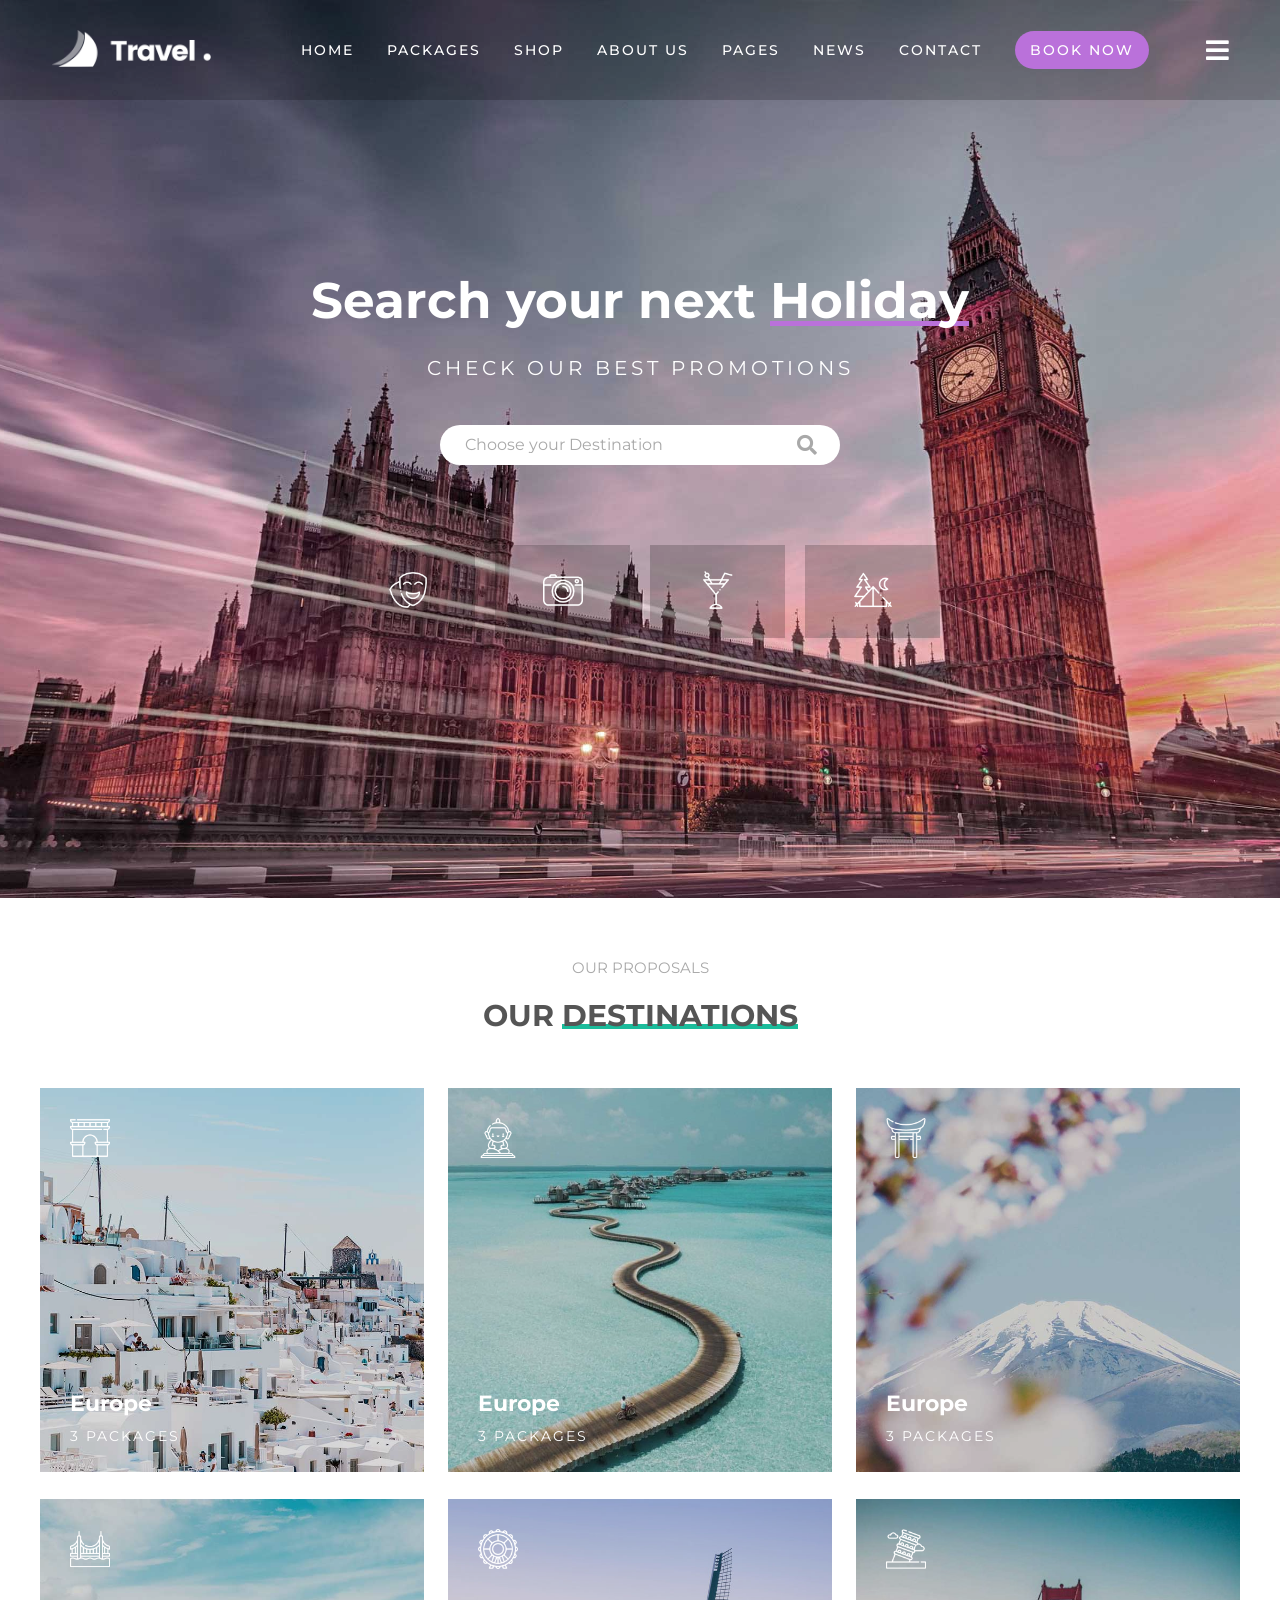
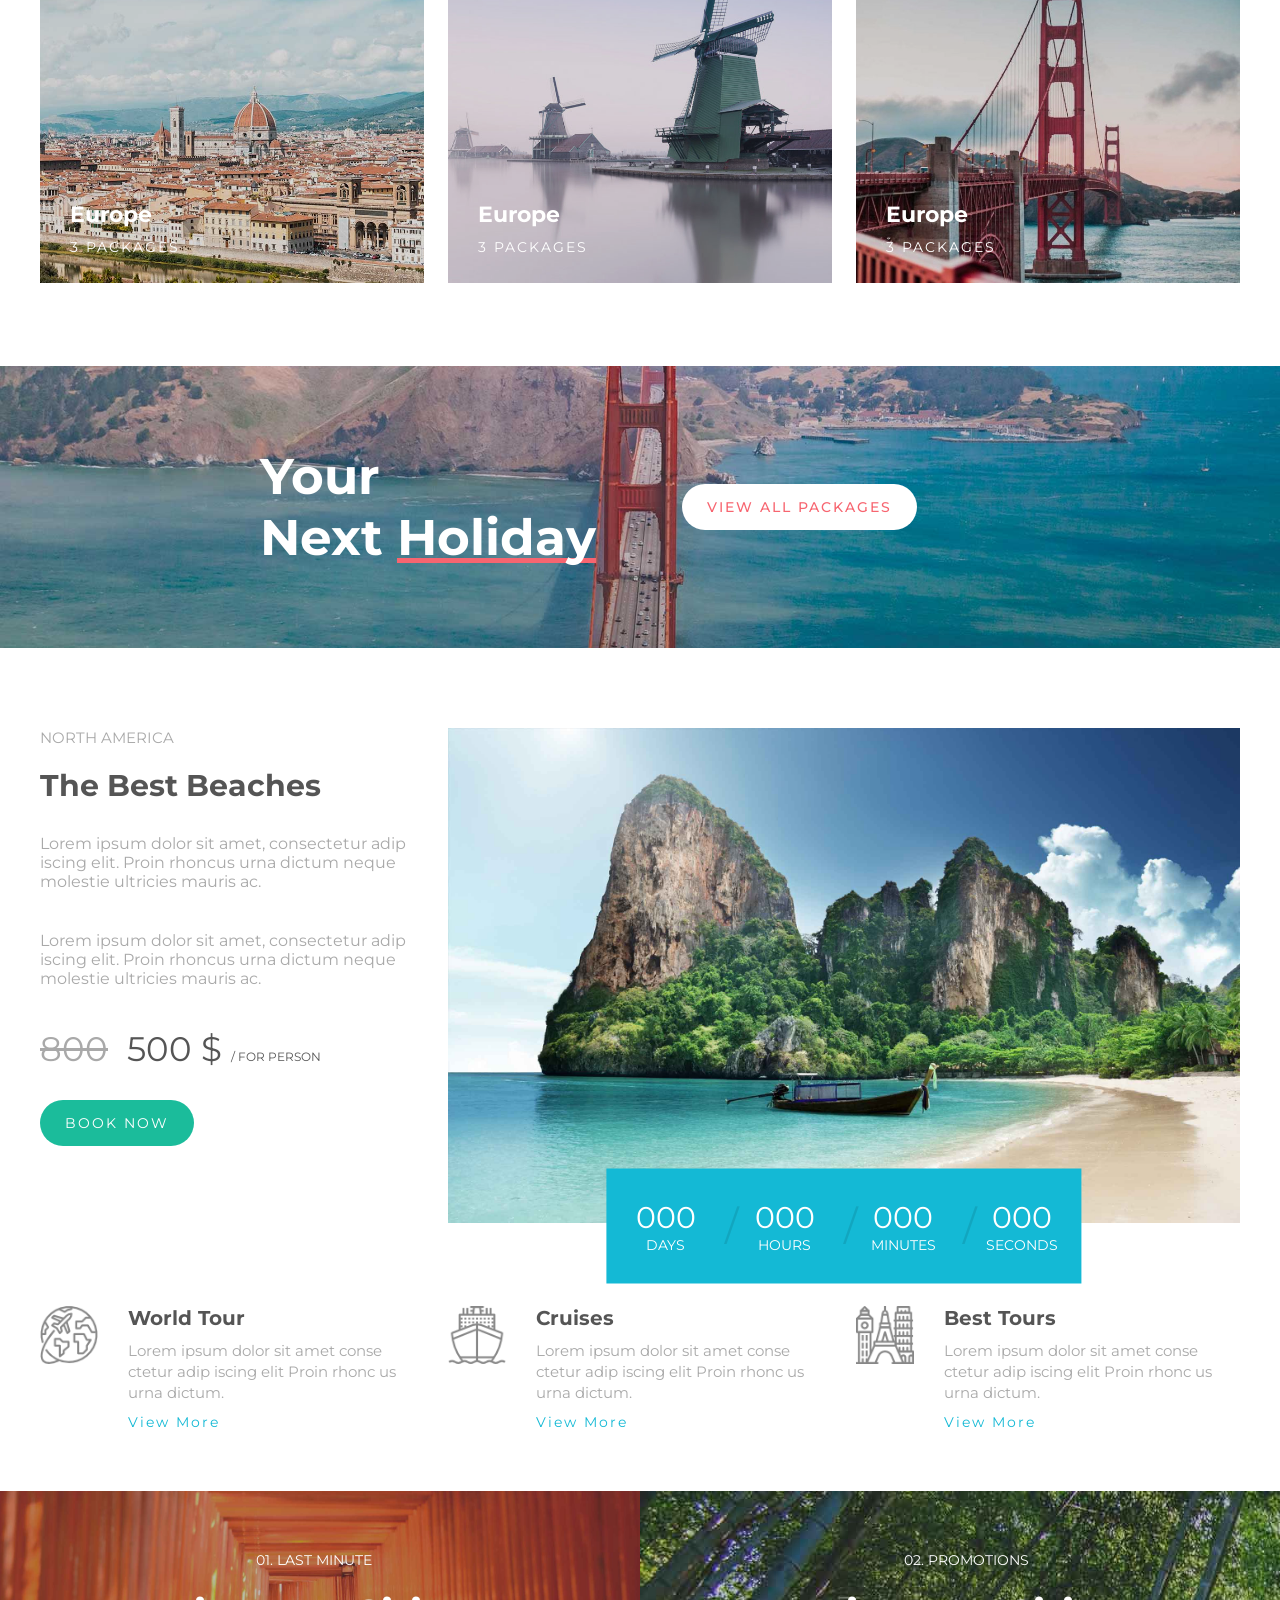
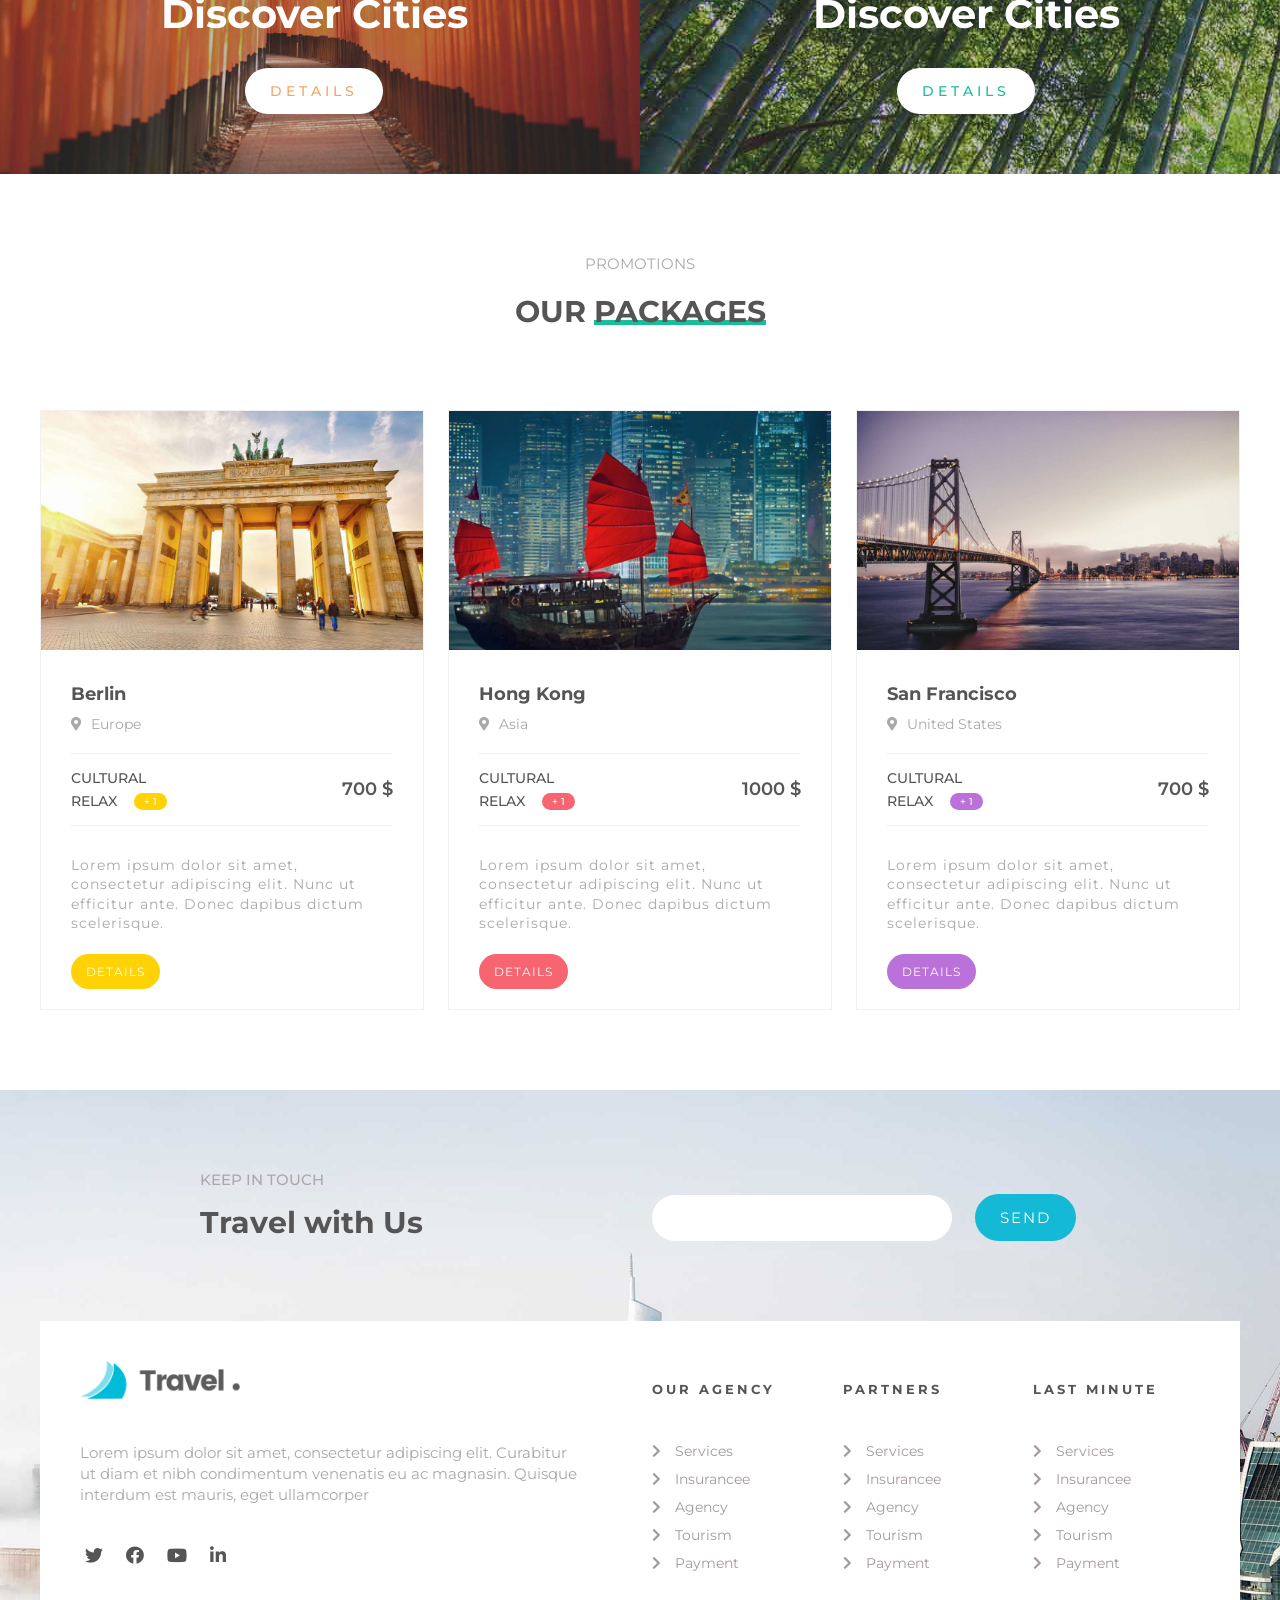
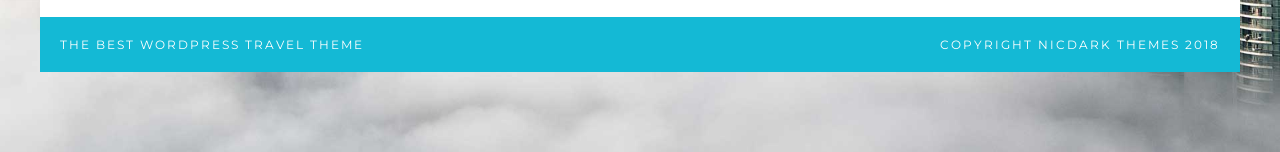
<file: index.html>
<!DOCTYPE html>
<html lang="en">

<head>
    <meta charset="UTF-8">
    <meta http-equiv="X-UA-Compatible" content="IE=edge">
    <meta name="viewport" content="width=device-width, initial-scale=1.0">
    <title>Love Travel</title>
    <link rel="stylesheet" href="assets/CSS/main.css">
    <link rel="stylesheet" href="assets/CSS/base.css">
    <link rel="stylesheet" href="assets/CSS/responsive.css">
    <link rel="stylesheet" href="assets/CSS/grid.css">
    <link rel="preconnect" href="https://fonts.googleapis.com">
    <link rel="preconnect" href="https://fonts.gstatic.com" crossorigin>
    <link
        href="https://fonts.googleapis.com/css2?family=Montserrat:wght@300;400;500;600;700&display=swap"
        rel="stylesheet">
    <link rel="stylesheet"
        href="https://cdnjs.cloudflare.com/ajax/libs/font-awesome/5.15.3/css/all.min.css"
        integrity="sha512-iBBXm8fW90+nuLcSKlbmrPcLa0OT92xO1BIsZ+ywDWZCvqsWgccV3gFoRBv0z+8dLJgyAHIhR35VZc2oM/gI1w=="
        crossorigin="anonymous" referrerpolicy="no-referrer" />
</head>

<body>
    <div class="wrapper">

        <!-- start header  -->
        <header class="header">
            <a href="" class="header__logo">
                <img src="assets/img/logo.png" alt="">
            </a>
            <ul class="navbar">
                <li class="navbar__item">
                    <a href="index.html" class="navbar__item-link">Home</a>
                </li>
                <li class="navbar__item">
                    <a href="package.html" class="navbar__item-link">Packages</a>
                    <ul class="navbar__subnav">
                        <li class="navbar__subnav-item">
                            <a href="" class="navbar__subnav-link navbar__subnav-link--has-des">
                                Search 1
                            </a>
                        </li>
                        <li class="navbar__subnav-item">
                            <a href="" class="navbar__subnav-link">Search 2</a>
                        </li>
                        <li class="navbar__subnav-item">
                            <a href="" class="navbar__subnav-link">
                                Tour packages
                                <i class="navbar__subnav-item-icon fas fa-caret-right"></i>
                            </a>
                            <ul class="navbar__subnav-second">
                                <li class="navbar__subnav-second-item">
                                    <a class="navbar__subnav-second-link" href="">Carousel</a>
                                </li>
                                <li class="navbar__subnav-second-item">
                                    <a class="navbar__subnav-second-link" href="">Custom Map</a>
                                </li>
                                <li class="navbar__subnav-second-item">
                                    <a class="navbar__subnav-second-link" href="">360 Panorama</a>
                                </li>
                                <li class="navbar__subnav-second-item">
                                    <a class="navbar__subnav-second-link" href="">Default</a>
                                </li>
                            </ul>
                        </li>
                        <li class="navbar__subnav-item">
                            <a href="" class="navbar__subnav-link">Destination</a>
                            
                        </li>
                        <li class="navbar__subnav-item">
                            <a href="" class="navbar__subnav-link">Typology</a>
                        </li>
                    </ul>
                </li>
                <li class="navbar__item">
                    <a href="" class="navbar__item-link">Shop</a>
                    <ul class="navbar__subnav">
                        <li class="navbar__subnav-item">
                            <a href="" class="navbar__subnav-link">
                                Archive
                            </a>
                        </li>
                        <li class="navbar__subnav-item">
                            <a href="" class="navbar__subnav-link">Single Product</a>
                        </li>
                        <li class="navbar__subnav-item">
                            <a href="" class="navbar__subnav-link">
                                Cart
                            </a>
                        </li>
                        <li class="navbar__subnav-item">
                            <a href="" class="navbar__subnav-link">Checkout</a>
                        </li>
                    </ul>
                </li>
                <li class="navbar__item">
                    <a href="" class="navbar__item-link">About us</a>
                    <ul class="navbar__subnav">
                        <li class="navbar__subnav-second-item">
                            <a class="navbar__subnav-second-link navbar__subnav-link--has-des navbar__subnav-link--has-des-green" href="">About Us</a>
                        </li>
                        <li class="navbar__subnav-second-item">
                            <a class="navbar__subnav-second-link" href="">About Us 1</a>
                        </li>
                        <li class="navbar__subnav-second-item">
                            <a class="navbar__subnav-second-link" href="">About Us 2</a>
                        </li>
                    </ul>
                </li>
                <li class="navbar__item">
                    <a href="" class="navbar__item-link">Pages</a>
                </li>
                <li class="navbar__item">
                    <a href="" class="navbar__item-link">News</a>
                </li>
                <li class="navbar__item">
                    <a href="" class="navbar__item-link">Contact</a>
                </li>
                <li class="navbar__item navbar__item-btn btn-small">
                    <a href="" class="navbar__item-link">Book now</a>
                </li>
            </ul>

            <div class="header__menu-icon fas fa-bars" id="menu"></div>


            <!-- START MENU PC   -->
            <div class="pc-menu" id="pc-menu">
                <div class="pc-menu__overlay" id="pc-menu__overlay"></div>
                <div class="pc-menu__container" id="pc-menu__container">
                    <i class="pc-menu__btn-close far fa-times-circle" id="btn-close"></i>
                    <span class="pc-menu__sub-title heading__sub-title">Best</span>
                    <h4 class="pc-menu__title heading__title"><span
                            class="underline underline--yellow">PACKAGES</span></h4>

                    <div class="pc-menu__item">
                        <img src="assets/img/package-1-150x150.jpg" alt="" class="pc-menu__img">
                        <div class="pc-menu__item-content">
                            <h5 class="pc-menu__item-title">Berlin</h5>
                            <div class="pc-menu__item-place">
                                <i class="pc-menu__item-icon fas fa-map-marker-alt"></i>
                                <span class="pc-menu__item-name-place">Europe</span>
                            </div>
                            <a href="" class="pc-menu__item-btn btn--gr-yellow">From 700 $</a>
                        </div>
                    </div>

                    <div class="pc-menu__item">
                        <img src="assets/img/package-2-150x150.jpg" alt="" class="pc-menu__img">
                        <div class="pc-menu__item-content">
                            <h5 class="pc-menu__item-title">Hong Kong</h5>
                            <div class="pc-menu__item-place">
                                <i class="pc-menu__item-icon fas fa-map-marker-alt"></i>
                                <span class="pc-menu__item-name-place">Asia</span>
                            </div>
                            <a href="" class="pc-menu__item-btn btn--gr-red">From 700
                                $</a>
                        </div>
                    </div>

                    <div class="pc-menu__item">
                        <img src="assets/img/package-3.jpg" alt="" class="pc-menu__img">
                        <div class="pc-menu__item-content">
                            <h5 class="pc-menu__item-title">San Francisco</h5>
                            <div class="pc-menu__item-place">
                                <i class="pc-menu__item-icon fas fa-map-marker-alt"></i>
                                <span class="pc-menu__item-name-place">United States</span>
                            </div>
                            <a href="" class="pc-menu__item-btn btn--gr-purple">From
                                700 $</a>
                        </div>
                    </div>

                    <div class="destinations__item">
                        <img src="assets/img/destination-9.jpg" alt=""
                            class="destinations__background">
                        <img src="assets/img/arch.png" alt="" class="destinations__symbol">
                        <div class="destinations__services">
                            <h3 class="destinations__place-name">Europe</h3>
                            <span class="destinations__packages">3 packages</span>
                        </div>

                        <div class="destinations__overlay">
                            <div class="destinations__overlay-content">
                                <h4 class="destinations__overlay-title">Packages</h4>
                                <ul class="destinations__overlay-list">
                                    <li class="destinations__overlay-item">
                                        <a href="" class="destinations__overlay-link">Berlin</a>
                                    </li>
                                    <li class="destinations__overlay-item">
                                        <a href="" class="destinations__overlay-link">London</a>
                                    </li>
                                    <li class="destinations__overlay-item">
                                        <a href="" class="destinations__overlay-link">Amsterdam</a>
                                    </li>
                                </ul>
                                <a href="" class="btn-small destinations__overlay-btn pc-menu__place-overlay-btn">VIEW
                                    DESTINATION</a>
                            </div>
                        </div>
                    </div>

                    <span class="pc-menu__sub-title heading__sub-title">LAST</span>
                    <h4 class="pc-menu__title heading__title"><span
                            class="underline underline--orange">MINUTES</span></h4>

                    <div class="pc-menu__item">
                        <img src="assets/img/package-1-150x150.jpg" alt="" class="pc-menu__img">
                        <div class="pc-menu__item-content">
                            <h5 class="pc-menu__item-title">Tuscany</h5>
                            <div class="pc-menu__item-place">
                                <i class="pc-menu__item-icon fas fa-map-marker-alt"></i>
                                <span class="pc-menu__item-name-place">Italy</span>
                            </div>
                            <a href="" class="pc-menu__item-btn btn--gr-green">From
                                700 $</a>
                        </div>
                    </div>

                    <div class="pc-menu__item">
                        <img src="assets/img/package-2-150x150.jpg" alt="" class="pc-menu__img">
                        <div class="pc-menu__item-content">
                            <h5 class="pc-menu__item-title">Amsterdam</h5>
                            <div class="pc-menu__item-place">
                                <i class="pc-menu__item-icon fas fa-map-marker-alt"></i>
                                <span class="pc-menu__item-name-place">Netherlands</span>
                            </div>
                            <a href="" class="pc-menu__item-btn btn--gr-orange">From
                                700 $</a>
                        </div>
                    </div>

                    <div class="pc-menu__item">
                        <img src="assets/img/package-3.jpg" alt="" class="pc-menu__img">
                        <div class="pc-menu__item-content">
                            <h5 class="pc-menu__item-title">Phuket</h5>
                            <div class="pc-menu__item-place">
                                <i class="pc-menu__item-icon fas fa-map-marker-alt"></i>
                                <span class="pc-menu__item-name-place">ThaiLand</span>
                            </div>
                            <a href="" class="pc-menu__item-btn btn--gr-blue">From 700
                                $</a>
                        </div>
                    </div>
                </div>
            </div>
        </header>
        <!-- end header  -->



        <!-- start search  -->
        <section class="search">
            <div class="grid wide">
                <div class="search__container">
                    <h1 class="search__title">
                        Search your next <span class="underline underline--purple">Holiday</span>
                    </h1>
                    <p class="search__heading">
                        CHECK OUR BEST PROMOTIONS
                    </p>

                    <div class="search__form">
                        <div class="search__form-input">
                            <input type="text" name="" id="search-form" class="search__input"
                                placeholder="Choose your Destination">
                            <i class="search__btn-icon fas fa-search"></i>
                            <ul class="search__suggestions">
                                <li class="search__suggestions-item">Choose your Destination ...</li>
                                <li class="search__suggestions-item">Europe</li>
                                <li class="search__suggestions-item">United States</li>
                                <li class="search__suggestions-item">Viet Nam</li>
                                <li class="search__suggestions-item">Oceania</li>
                            </ul>
                        </div>

                    </div>

                    <div class="search__categories">
                        <a href="" class="search__categories-item">
                            <img src="assets/img/t-cultural.png" alt=""
                                class="search__categories-img">
                        </a>
                        <a href="" class="search__categories-item">
                            <img src="assets/img/t-history.png" alt=""
                                class="search__categories-img">
                        </a>
                        <a href="" class="search__categories-item">
                            <img src="assets/img/t-relax.png" alt="" class="search__categories-img">
                        </a>
                        <a href="" class="search__categories-item">
                            <img src="assets/img/t-sport.png" alt="" class="search__categories-img">
                        </a>
                    </div>
                </div>
            </div>
        </section>
        <!-- end search  -->

        <!-- start destination -->
        <section class="destinations">
            <span class="heading__sub-title">OUR PROPOSALS</span>
            <h2 class="heading__title destinations__title">OUR <span
                    class="underline underline--green">DESTINATIONS</span></h2>
            <div class="grid wide">
                <div class="row">
                    <div class="col l-4 m-12 c-12">
                        <div class="destinations__item">
                            <img src="assets/img/destination-9.jpg" alt=""
                                class="destinations__background">
                            <img src="assets/img/arch.png" alt="" class="destinations__symbol">
                            <div class="destinations__services">
                                <h3 class="destinations__place-name">Europe</h3>
                                <span class="destinations__packages">3 packages</span>
                            </div>

                            <div class="destinations__overlay">
                                <div class="destinations__overlay-content">
                                    <h4 class="destinations__overlay-title">Packages</h4>
                                    <ul class="destinations__overlay-list">
                                        <li class="destinations__overlay-item">
                                            <a href="" class="destinations__overlay-link">Berlin</a>
                                        </li>
                                        <li class="destinations__overlay-item">
                                            <a href="" class="destinations__overlay-link">London</a>
                                        </li>
                                        <li class="destinations__overlay-item">
                                            <a href=""
                                                class="destinations__overlay-link">Amsterdam</a>
                                        </li>
                                    </ul>
                                    <a href="" class="btn-small destinations__overlay-btn">VIEW
                                        DESTINATION</a>
                                </div>
                            </div>
                        </div>
                    </div>
                    <div class="col l-4 m-12 c-12">
                        <div class="destinations__item">
                            <img src="assets/img/thai_l.jpg" alt=""
                                class="destinations__background">
                            <img src="assets/img/buddha.png" alt="" class="destinations__symbol">
                            <div class="destinations__services">
                                <h3 class="destinations__place-name">Europe</h3>
                                <span class="destinations__packages">3 packages</span>
                            </div>

                            <div class="destinations__overlay">
                                <div class="destinations__overlay-content">
                                    <h4 class="destinations__overlay-title">Packages</h4>
                                    <ul class="destinations__overlay-list">
                                        <li class="destinations__overlay-item">
                                            <a href="" class="destinations__overlay-link">Berlin</a>
                                        </li>
                                        <li class="destinations__overlay-item">
                                            <a href="" class="destinations__overlay-link">London</a>
                                        </li>
                                        <li class="destinations__overlay-item">
                                            <a href=""
                                                class="destinations__overlay-link">Amsterdam</a>
                                        </li>
                                    </ul>
                                    <a href="" class="btn-small destinations__overlay-btn">VIEW
                                        DESTINATION</a>
                                </div>
                            </div>
                        </div>
                    </div>
                    <div class="col l-4 m-12 c-12">
                        <div class="destinations__item">
                            <img src="assets/img/destination-8.jpg" alt=""
                                class="destinations__background">
                            <img src="assets/img/torii-gate.png" alt=""
                                class="destinations__symbol">
                            <div class="destinations__services">
                                <h3 class="destinations__place-name">Europe</h3>
                                <span class="destinations__packages">3 packages</span>
                            </div>

                            <div class="destinations__overlay">
                                <div class="destinations__overlay-content">
                                    <h4 class="destinations__overlay-title">Packages</h4>
                                    <ul class="destinations__overlay-list">
                                        <li class="destinations__overlay-item">
                                            <a href="" class="destinations__overlay-link">Berlin</a>
                                        </li>
                                        <li class="destinations__overlay-item">
                                            <a href="" class="destinations__overlay-link">London</a>
                                        </li>
                                        <li class="destinations__overlay-item">
                                            <a href=""
                                                class="destinations__overlay-link">Amsterdam</a>
                                        </li>
                                    </ul>
                                    <a href="" class="btn-small destinations__overlay-btn">VIEW
                                        DESTINATION</a>
                                </div>
                            </div>
                        </div>
                    </div>
                    <div class="col l-4 m-12 c-12">
                        <div class="destinations__item">
                            <img src="assets/img/italy.jpg" alt="" class="destinations__background">
                            <img src="assets/img/golden-gate.png" alt=""
                                class="destinations__symbol">
                            <div class="destinations__services">
                                <h3 class="destinations__place-name">Europe</h3>
                                <span class="destinations__packages">3 packages</span>
                            </div>

                            <div class="destinations__overlay">
                                <div class="destinations__overlay-content">
                                    <h4 class="destinations__overlay-title">Packages</h4>
                                    <ul class="destinations__overlay-list">
                                        <li class="destinations__overlay-item">
                                            <a href="" class="destinations__overlay-link">Berlin</a>
                                        </li>
                                        <li class="destinations__overlay-item">
                                            <a href="" class="destinations__overlay-link">London</a>
                                        </li>
                                        <li class="destinations__overlay-item">
                                            <a href=""
                                                class="destinations__overlay-link">Amsterdam</a>
                                        </li>
                                    </ul>
                                    <a href="" class="btn-small destinations__overlay-btn">VIEW
                                        DESTINATION</a>
                                </div>
                            </div>
                        </div>
                    </div>
                    <div class="col l-4 m-12 c-12">
                        <div class="destinations__item">
                            <img src="assets/img/netherland.jpg" alt=""
                                class="destinations__background">
                            <img src="assets/img/london-eye.png" alt=""
                                class="destinations__symbol">
                            <div class="destinations__services">
                                <h3 class="destinations__place-name">Europe</h3>
                                <span class="destinations__packages">3 packages</span>
                            </div>

                            <div class="destinations__overlay">
                                <div class="destinations__overlay-content">
                                    <h4 class="destinations__overlay-title">Packages</h4>
                                    <ul class="destinations__overlay-list">
                                        <li class="destinations__overlay-item">
                                            <a href="" class="destinations__overlay-link">Berlin</a>
                                        </li>
                                        <li class="destinations__overlay-item">
                                            <a href="" class="destinations__overlay-link">London</a>
                                        </li>
                                        <li class="destinations__overlay-item">
                                            <a href=""
                                                class="destinations__overlay-link">Amsterdam</a>
                                        </li>
                                    </ul>
                                    <a href="" class="btn-small destinations__overlay-btn">VIEW
                                        DESTINATION</a>
                                </div>
                            </div>
                        </div>
                    </div>
                    <div class="col l-4 m-12 c-12">
                        <div class="destinations__item">
                            <img src="assets/img/america.jpg" alt=""
                                class="destinations__background">
                            <img src="assets/img/pisa.png" alt="" class="destinations__symbol">
                            <div class="destinations__services">
                                <h3 class="destinations__place-name">Europe</h3>
                                <span class="destinations__packages">3 packages</span>
                            </div>

                            <div class="destinations__overlay">
                                <div class="destinations__overlay-content">
                                    <h4 class="destinations__overlay-title">Packages</h4>
                                    <ul class="destinations__overlay-list">
                                        <li class="destinations__overlay-item">
                                            <a href="" class="destinations__overlay-link">Berlin</a>
                                        </li>
                                        <li class="destinations__overlay-item">
                                            <a href="" class="destinations__overlay-link">London</a>
                                        </li>
                                        <li class="destinations__overlay-item">
                                            <a href=""
                                                class="destinations__overlay-link">Amsterdam</a>
                                        </li>
                                    </ul>
                                    <a href="" class="btn-small destinations__overlay-btn">VIEW
                                        DESTINATION</a>
                                </div>
                            </div>
                        </div>
                    </div>

                </div>
            </div>
        </section>
        <!-- end destinations -->

        <!-- start hoiliday -->
        <section class="hoiliday-packages">
            <div class="grid wide">
                <div class="row hoiliday-packages__container">
                    <div class="col l-6 m-12 c-12">
                        <h3 class="hoiliday-packages__title">
                            Your<br>Next
                            <span class="underline underline--red">Holiday</span>
                        </h3>
                    </div>
                    <div class="col l-6 m-12 c-12">
                        <a class="btn-big hoiliday-packages-btn">VIEW ALL PACKAGES</a>
                    </div>
                </div>
            </div>


        </section>
        <!-- end hoiliday -->


        <!-- start best -->
        <section class="best">
            <div class="grid wide">
                <div class="row">
                    <div class="col l-4 m-12 c-12">
                        <span class="heading__sub-title">NORTH AMERICA</span>
                        <h3 class="heading__title best__title">
                            The Best <span class="underline">Beaches</span>
                        </h3>
                        <p class="best__desc">
                            Lorem ipsum dolor sit amet, consectetur adip iscing elit. Proin rhoncus
                            urna dictum neque
                            molestie ultricies mauris ac.
                        </p>
                        <p class="best__desc">
                            Lorem ipsum dolor sit amet, consectetur adip iscing elit. Proin rhoncus
                            urna dictum neque
                            molestie ultricies mauris ac.
                        </p>

                        <p class="best__price">
                            <del class="best__price-old">800</del>
                            <span class="best__price-new">500 $</span>
                            <span class="best__each-person">/ FOR PERSON</span>
                        </p>
                        <a class="best__btn btn-big c-m-full-width">BOOK NOW</a>
                    </div>
                    <div class="col l-8 m-12 c-12">
                        <div class="best__slider-container">
                            <div class="best__slider">
                                <img class="best__slider-img" src="assets/img/ha_long_bye.jpg"
                                    alt="">
                            </div>
                            <div class="best__countdown">
                                <div class="best__countdown-item best__countdown-item--has-slash">
                                    <span class="best__countdown-number">000</span> <br>
                                    <span class="best__countdown-time">DAYS</span>
                                </div>
                                <div class="best__countdown-item best__countdown-item--has-slash">
                                    <span class="best__countdown-number">000</span> <br>
                                    <span class="best__countdown-time">HOURS</span>
                                </div>
                                <div class="best__countdown-item best__countdown-item--has-slash">
                                    <span class="best__countdown-number">000</span> <br>
                                    <span class="best__countdown-time">MINUTES</span>
                                </div>
                                <div class="best__countdown-item">
                                    <span class="best__countdown-number">000</span> <br>
                                    <span class="best__countdown-time">SECONDS</span>
                                </div>
                            </div>
                        </div>
                    </div>
                </div>
            </div>
        </section>
        <!-- end best   -->

        <!-- start tour -->
        <section class="tour">
            <div class="grid wide">
                <div class="row">
                    <div class="col l-4 m-12 c-12">
                        <div class="tour__item">
                            <img class="tour__img" src="assets/img/icon-around.png" alt="">
                            <div class="tour__content">
                                <h4 class="tour__content-title">World Tour</h4>
                                <p class="tour__content-desc">
                                    Lorem ipsum dolor sit amet conse ctetur adip iscing elit Proin
                                    rhonc us urna dictum.
                                </p>
                                <a href="" class="tour__content-view-more">
                                    View More
                                </a>
                            </div>
                        </div>
                    </div>
                    <div class="col l-4 m-12 c-12">
                        <div class="tour__item">
                            <img class="tour__img" src="assets/img/icon-boat.png" alt="">
                            <div class="tour__content">
                                <h4 class="tour__content-title">Cruises</h4>
                                <p class="tour__content-desc">
                                    Lorem ipsum dolor sit amet conse ctetur adip iscing elit Proin
                                    rhonc us urna dictum.
                                </p>
                                <a href="" class="tour__content-view-more">
                                    View More
                                </a>
                            </div>
                        </div>
                    </div>
                    <div class="col l-4 m-12 c-12">
                        <div class="tour__item">
                            <img class="tour__img" src="assets/img/icon-landmark.png" alt="">
                            <div class="tour__content">
                                <h4 class="tour__content-title">Best Tours</h4>
                                <p class="tour__content-desc">
                                    Lorem ipsum dolor sit amet conse ctetur adip iscing elit Proin
                                    rhonc us urna dictum.
                                </p>
                                <a href="" class="tour__content-view-more">
                                    View More
                                </a>
                            </div>
                        </div>
                    </div>
                </div>
            </div>
        </section>
        <!-- end tour  -->


        <!-- start discover  -->
        <section class="discover">
            <div class="grid">
                <div class="row">
                    <div class="no-gutters l-6 m-12 c-12">
                        <div class="discover__item-1">
                            <span class="discover__time">01. LAST MINUTE</span>
                            <h4>Discover Cities</h4>
                            <a href="" class="c-btn-medium btn-big discover-btn">DETAILS</a>
                        </div>
                    </div>
                    <div class="no-gutters l-6 m-12 c-12">
                        <div class="discover__item-2">
                            <span class="discover__time">02. PROMOTIONS</span>
                            <h4>Discover Cities</h4>
                            <a href="" class="c-btn-medium btn-big discover-btn">DETAILS</a>
                        </div>
                    </div>
                </div>
            </div>
        </section>
        <!-- end discover -->


        <!-- start packages -->
        <section class="package">
            <span class="heading__sub-title">PROMOTIONS</span>
            <h3 class="heading__title package__title">OUR <span
                    class="underline underline--green">PACKAGES</span></h3>

            <div class="grid wide">
                <div class="row">
                    <div class="col l-4 m-12 c-12">
                        <div class="package__item">
                            <img src="assets/img/c-package-1-1024x640.jpg" alt=""
                                class="package__img">
                            <div class="package__content">
                                <h4 class="package__place-name">Berlin</h4>
                                <span class="package__address">
                                    <i class="package__address-icon fas fa-map-marker-alt"></i>
                                    Europe
                                </span>
                                <div class="package__services">
                                    <div class="package__services-name">
                                        <span class="package__services-cultural">CULTURAL</span>
                                        <span
                                            class="package__services-relax package__services-desc package__services-desc--yellow">RELAX</span>
                                    </div>
                                    <span class="package__services-price ">
                                        700 $
                                    </span>
                                </div>
                                <p class="package__desc">
                                    Lorem ipsum dolor sit amet, consectetur adipiscing elit. Nunc ut
                                    efficitur ante.
                                    Donec dapibus dictum scelerisque.
                                </p>

                                <a href="" class="package__btn btn-small c-m-full-width">DETAILS</a>
                            </div>
                        </div>
                    </div>
                    <div class="col l-4 m-12 c-12">
                        <div class="package__item">
                            <img src="assets/img/c-package-2-1024x640.jpg" alt=""
                                class="package__img">
                            <div class="package__content">
                                <h4 class="package__place-name">Hong Kong</h4>
                                <span class="package__address">
                                    <i class="package__address-icon fas fa-map-marker-alt"></i>
                                    Asia
                                </span>
                                <div class="package__services">
                                    <div class="package__services-name">
                                        <span class="package__services-cultural">CULTURAL</span>
                                        <span
                                            class="package__services-relax package__services-desc package__services-desc--red">RELAX</span>
                                    </div>
                                    <span class="package__services-price ">
                                        1000 $
                                    </span>
                                </div>
                                <p class="package__desc">
                                    Lorem ipsum dolor sit amet, consectetur adipiscing elit. Nunc ut
                                    efficitur ante.
                                    Donec dapibus dictum scelerisque.
                                </p>

                                <a href=""
                                    class="package__btn package__btn--red btn-small c-m-full-width">DETAILS</a>
                            </div>
                        </div>
                    </div>
                    <div class="col l-4 m-12 c-12">
                        <div class="package__item">
                            <img src="assets/img/c-package-3-1024x640.jpg" alt=""
                                class="package__img">
                            <div class="package__content">
                                <h4 class="package__place-name">San Francisco</h4>
                                <span class="package__address">
                                    <i class="package__address-icon fas fa-map-marker-alt"></i>
                                    United States
                                </span>
                                <div class="package__services">
                                    <div class="package__services-name">
                                        <span class="package__services-cultural">CULTURAL</span>
                                        <span
                                            class="package__services-relax package__services-desc package__services-desc--purple">RELAX</span>
                                    </div>
                                    <span class="package__services-price ">
                                        700 $
                                    </span>
                                </div>
                                <p class="package__desc">
                                    Lorem ipsum dolor sit amet, consectetur adipiscing elit. Nunc ut
                                    efficitur ante.
                                    Donec dapibus dictum scelerisque.
                                </p>

                                <a href=""
                                    class="package__btn package__btn--purple btn-small c-m-full-width">DETAILS</a>
                            </div>
                        </div>
                    </div>
                </div>
            </div>
        </section>
        <!-- end package    -->


        <!-- start footer  -->
        <footer class="footer">
            <div class="grid wide">
                <div class="row footer__container">
                    <div class="col l-6 m-12 c-12">
                        <div class="footer__title-content">
                            <span class="footer__sub-title heading__sub-title">KEEP IN TOUCH</span>
                            <h3 class="footer__title heading__title">Travel with Us</h3>
                        </div>
                    </div>
                    <div class="col l-6 m-12 c-12">
                        <div class="footer__search">
                            <input type="text" name="" id="footer-search"
                                class="footer__search-form">
                            <a href="" class="btn-big footer__btn">SEND</a>
                        </div>
                    </div>
                </div>
            </div>

            <div class="grid wide">
                <div class="footer__details">
                    <div class="row">
                        <div class="col l-6 m-12 c-12">
                            <img src="assets/img/logo-color.png" alt="" class="footer__logo">
                            <p class="footer__desc">
                                Lorem ipsum dolor sit amet, consectetur adipiscing elit. Curabitur
                                ut diam et nibh
                                condimentum venenatis eu ac magnasin. Quisque interdum est mauris,
                                eget ullamcorper
                            </p>

                            <ul class="footer__social-list">
                                <li class="footer__social-item">
                                    <a href="" class="footer__social-link">
                                        <i class="fab fa-twitter"></i>
                                    </a>
                                </li>
                                <li class="footer__social-item">
                                    <a href="" class="footer__social-link">
                                        <i class="fab fa-facebook"></i>
                                    </a>
                                </li>
                                <li class="footer__social-item">
                                    <a href="" class="footer__social-link">
                                        <i class="fab fa-youtube"></i>
                                    </a>
                                </li>
                                <li class="footer__social-item">
                                    <a href="" class="footer__social-link">
                                        <i class="fab fa-linkedin-in"></i>
                                    </a>
                                </li>
                            </ul>
                        </div>
                        <div class="col l-2 m-12 c-12">
                            <div class="footer__item">
                                <h4 class="footer__item-title">
                                    OUR AGENCY
                                </h4>
                                <ul class="footer__list">
                                    <li class="footer__item-desc">
                                        <i class="fas fa-chevron-right"></i>
                                        Services
                                    </li>
                                    <li class="footer__item-desc">
                                        <i class="fas fa-chevron-right"></i>
                                        Insurancee
                                    </li>
                                    <li class="footer__item-desc">
                                        <i class="fas fa-chevron-right"></i>
                                        Agency
                                    </li>
                                    <li class="footer__item-desc">
                                        <i class="fas fa-chevron-right"></i>
                                        Tourism
                                    </li>
                                    <li class="footer__item-desc">
                                        <i class="fas fa-chevron-right"></i>
                                        Payment
                                    </li>
                                </ul>
                            </div>
                        </div>
                        <div class="col l-2 m-12 c-12">
                            <div class="footer__item">
                                <h4 class="footer__item-title">
                                    PARTNERS
                                </h4>
                                <ul class="footer__list">
                                    <li class="footer__item-desc">
                                        <i class="fas fa-chevron-right"></i>
                                        Services
                                    </li>
                                    <li class="footer__item-desc">
                                        <i class="fas fa-chevron-right"></i>
                                        Insurancee
                                    </li>
                                    <li class="footer__item-desc">
                                        <i class="fas fa-chevron-right"></i>
                                        Agency
                                    </li>
                                    <li class="footer__item-desc">
                                        <i class="fas fa-chevron-right"></i>
                                        Tourism
                                    </li>
                                    <li class="footer__item-desc">
                                        <i class="fas fa-chevron-right"></i>
                                        Payment
                                    </li>
                                </ul>
                            </div>
                        </div>
                        <div class="col l-2 m-12 c-12">
                            <div class="footer__item">
                                <h4 class="footer__item-title">
                                    LAST MINUTE
                                </h4>
                                <ul class="footer__list">
                                    <li class="footer__item-desc">
                                        <i class="fas fa-chevron-right"></i>
                                        Services
                                    </li>
                                    <li class="footer__item-desc">
                                        <i class="fas fa-chevron-right"></i>
                                        Insurancee
                                    </li>
                                    <li class="footer__item-desc">
                                        <i class="fas fa-chevron-right"></i>
                                        Agency
                                    </li>
                                    <li class="footer__item-desc">
                                        <i class="fas fa-chevron-right"></i>
                                        Tourism
                                    </li>
                                    <li class="footer__item-desc">
                                        <i class="fas fa-chevron-right"></i>
                                        Payment
                                    </li>
                                </ul>
                            </div>
                        </div>

                    </div>
                </div>
                <div class="footer__footer">
                    <span class="footer_author">THE BEST WORDPRESS TRAVEL THEME</span>
                    <span class="footer_copyright">COPYRIGHT NICDARK THEMES 2018</span>
                </div>
            </div>
        </footer>
        <!-- end footer  -->

        <!-- back to top -->
        <div class="btn-to-top">
            <i class="btn-to-top__icon fas fa-chevron-up"></i>
        </div>
    </div>
    <script src="assets/main.js"></script>
</body>

</html>
</file>
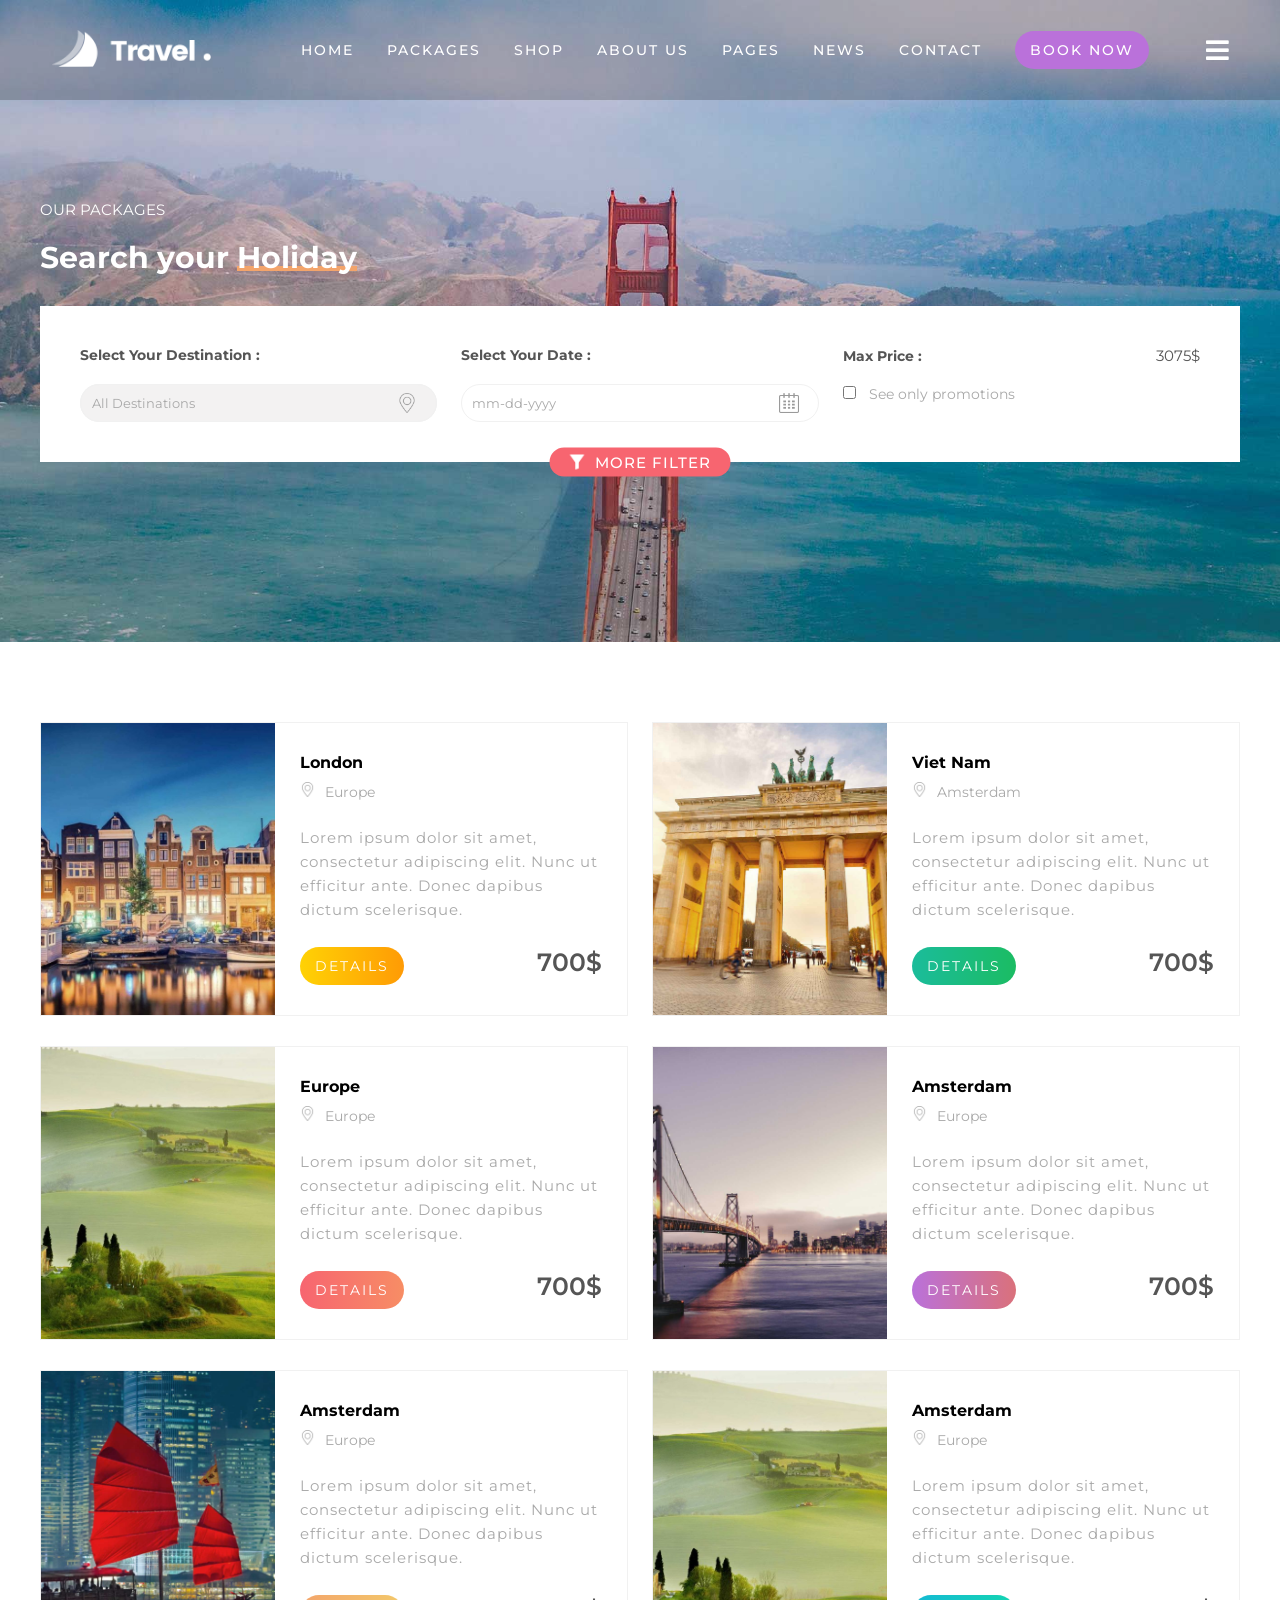
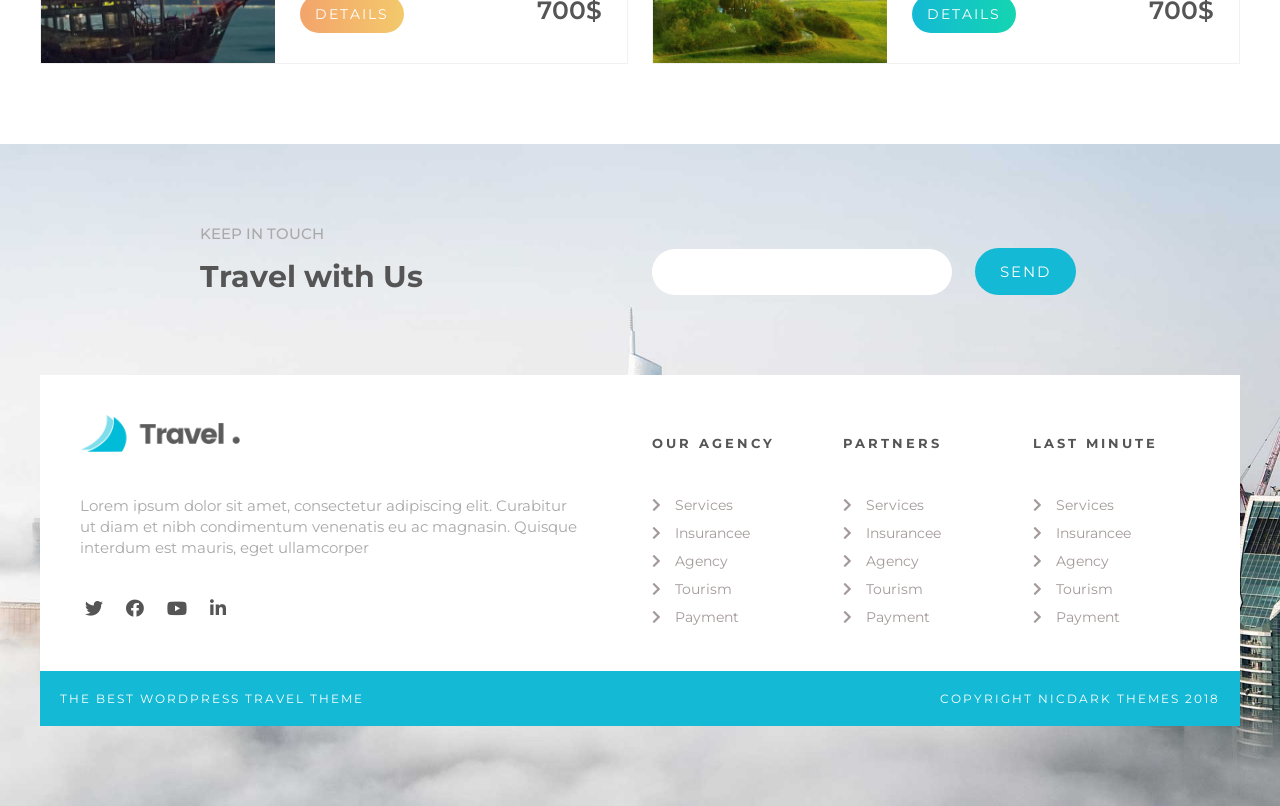
<file: package.html>
<!DOCTYPE html>
<html lang="en">

<head>
   <meta charset="UTF-8">
   <meta http-equiv="X-UA-Compatible" content="IE=edge">
   <meta name="viewport" content="width=device-width, initial-scale=1.0">
   <title>Document</title>
   <link rel="stylesheet" href="assets/CSS/main.css">
   <link rel="stylesheet" href="assets/CSS/base.css">
   <link rel="stylesheet" href="assets/CSS/responsive.css">
   <link rel="stylesheet" href="assets/CSS/grid.css">
   <link rel="preconnect" href="https://fonts.googleapis.com">
   <link rel="preconnect" href="https://fonts.gstatic.com" crossorigin>
   <link
      href="https://fonts.googleapis.com/css2?family=Montserrat:wght@300;400;500;600;700&display=swap"
      rel="stylesheet">
   <link rel="stylesheet"
      href="https://cdnjs.cloudflare.com/ajax/libs/font-awesome/5.15.3/css/all.min.css"
      integrity="sha512-iBBXm8fW90+nuLcSKlbmrPcLa0OT92xO1BIsZ+ywDWZCvqsWgccV3gFoRBv0z+8dLJgyAHIhR35VZc2oM/gI1w=="
      crossorigin="anonymous" referrerpolicy="no-referrer" />
</head>

<body>
   <div class="wrapper">

      <!-- start header  -->
      <header class="header">
         <a href="" class="header__logo">
            <img src="assets/img/logo.png" alt="">
         </a>
         <ul class="navbar">
            <li class="navbar__item">
               <a href="index.html" class="navbar__item-link">Home</a>
            </li>
            <li class="navbar__item">
               <a href="package.html" class="navbar__item-link">Packages</a>
               <ul class="navbar__subnav">
                  <li class="navbar__subnav-item">
                     <a href="" class="navbar__subnav-link navbar__subnav-link--has-des">
                        Search 1
                     </a>
                  </li>
                  <li class="navbar__subnav-item">
                     <a href="" class="navbar__subnav-link">Search 2</a>
                  </li>
                  <li class="navbar__subnav-item">
                     <a href="" class="navbar__subnav-link">
                        Tour packages
                        <i class="navbar__subnav-item-icon fas fa-caret-right"></i>
                     </a>
                     <ul class="navbar__subnav-second">
                        <li class="navbar__subnav-second-item">
                           <a class="navbar__subnav-second-link" href="">Carousel</a>
                        </li>
                        <li class="navbar__subnav-second-item">
                           <a class="navbar__subnav-second-link" href="">Custom Map</a>
                        </li>
                        <li class="navbar__subnav-second-item">
                           <a class="navbar__subnav-second-link" href="">360 Panorama</a>
                        </li>
                        <li class="navbar__subnav-second-item">
                           <a class="navbar__subnav-second-link" href="">Default</a>
                        </li>
                     </ul>
                  </li>
                  <li class="navbar__subnav-item">
                     <a href="" class="navbar__subnav-link">Destination</a>

                  </li>
                  <li class="navbar__subnav-item">
                     <a href="" class="navbar__subnav-link">Typology</a>
                  </li>
               </ul>
            </li>
            <li class="navbar__item">
               <a href="" class="navbar__item-link">Shop</a>
               <ul class="navbar__subnav">
                  <li class="navbar__subnav-item">
                     <a href="" class="navbar__subnav-link">
                        Archive
                     </a>
                  </li>
                  <li class="navbar__subnav-item">
                     <a href="" class="navbar__subnav-link">Single Product</a>
                  </li>
                  <li class="navbar__subnav-item">
                     <a href="" class="navbar__subnav-link">
                        Cart
                     </a>
                  </li>
                  <li class="navbar__subnav-item">
                     <a href="" class="navbar__subnav-link">Checkout</a>
                  </li>
               </ul>
            </li>
            <li class="navbar__item">
               <a href="" class="navbar__item-link">About us</a>
               <ul class="navbar__subnav">
                  <li class="navbar__subnav-second-item">
                     <a class="navbar__subnav-second-link navbar__subnav-link--has-des navbar__subnav-link--has-des-green"
                        href="">About Us</a>
                  </li>
                  <li class="navbar__subnav-second-item">
                     <a class="navbar__subnav-second-link" href="">About Us 1</a>
                  </li>
                  <li class="navbar__subnav-second-item">
                     <a class="navbar__subnav-second-link" href="">About Us 2</a>
                  </li>
               </ul>
            </li>
            <li class="navbar__item">
               <a href="" class="navbar__item-link">Pages</a>
            </li>
            <li class="navbar__item">
               <a href="" class="navbar__item-link">News</a>
            </li>
            <li class="navbar__item">
               <a href="" class="navbar__item-link">Contact</a>
            </li>
            <li class="navbar__item navbar__item-btn btn-small">
               <a href="" class="navbar__item-link">Book now</a>
            </li>
         </ul>

         <div class="header__menu-icon fas fa-bars" id="menu"></div>


         <!-- START MENU PC   -->
         <div class="pc-menu" id="pc-menu">
            <div class="pc-menu__overlay" id="pc-menu__overlay"></div>
            <div class="pc-menu__container" id="pc-menu__container">
               <i class="pc-menu__btn-close far fa-times-circle" id="btn-close"></i>
               <span class="pc-menu__sub-title heading__sub-title">Best</span>
               <h4 class="pc-menu__title heading__title"><span
                     class="underline underline--yellow">PACKAGES</span></h4>

               <div class="pc-menu__item">
                  <img src="assets/img/package-1-150x150.jpg" alt="" class="pc-menu__img">
                  <div class="pc-menu__item-content">
                     <h5 class="pc-menu__item-title">Berlin</h5>
                     <div class="pc-menu__item-place">
                        <i class="pc-menu__item-icon fas fa-map-marker-alt"></i>
                        <span class="pc-menu__item-name-place">Europe</span>
                     </div>
                     <a href="" class="pc-menu__item-btn btn--gr-yellow">From 700 $</a>
                  </div>
               </div>

               <div class="pc-menu__item">
                  <img src="assets/img/package-2-150x150.jpg" alt="" class="pc-menu__img">
                  <div class="pc-menu__item-content">
                     <h5 class="pc-menu__item-title">Hong Kong</h5>
                     <div class="pc-menu__item-place">
                        <i class="pc-menu__item-icon fas fa-map-marker-alt"></i>
                        <span class="pc-menu__item-name-place">Asia</span>
                     </div>
                     <a href="" class="pc-menu__item-btn btn--gr-red">From 700
                        $</a>
                  </div>
               </div>

               <div class="pc-menu__item">
                  <img src="assets/img/package-3.jpg" alt="" class="pc-menu__img">
                  <div class="pc-menu__item-content">
                     <h5 class="pc-menu__item-title">San Francisco</h5>
                     <div class="pc-menu__item-place">
                        <i class="pc-menu__item-icon fas fa-map-marker-alt"></i>
                        <span class="pc-menu__item-name-place">United States</span>
                     </div>
                     <a href="" class="pc-menu__item-btn btn--gr-purple">From
                        700 $</a>
                  </div>
               </div>

               <div class="destinations__item">
                  <img src="assets/img/destination-9.jpg" alt="" class="destinations__background">
                  <img src="assets/img/arch.png" alt="" class="destinations__symbol">
                  <div class="destinations__services">
                     <h3 class="destinations__place-name">Europe</h3>
                     <span class="destinations__packages">3 packages</span>
                  </div>

                  <div class="destinations__overlay">
                     <div class="destinations__overlay-content">
                        <h4 class="destinations__overlay-title">Packages</h4>
                        <ul class="destinations__overlay-list">
                           <li class="destinations__overlay-item">
                              <a href="" class="destinations__overlay-link">Berlin</a>
                           </li>
                           <li class="destinations__overlay-item">
                              <a href="" class="destinations__overlay-link">London</a>
                           </li>
                           <li class="destinations__overlay-item">
                              <a href="" class="destinations__overlay-link">Amsterdam</a>
                           </li>
                        </ul>
                        <a href=""
                           class="btn-small destinations__overlay-btn pc-menu__place-overlay-btn">VIEW
                           DESTINATION</a>
                     </div>
                  </div>
               </div>

               <span class="pc-menu__sub-title heading__sub-title">LAST</span>
               <h4 class="pc-menu__title heading__title"><span
                     class="underline underline--orange">MINUTES</span></h4>

               <div class="pc-menu__item">
                  <img src="assets/img/package-1-150x150.jpg" alt="" class="pc-menu__img">
                  <div class="pc-menu__item-content">
                     <h5 class="pc-menu__item-title">Tuscany</h5>
                     <div class="pc-menu__item-place">
                        <i class="pc-menu__item-icon fas fa-map-marker-alt"></i>
                        <span class="pc-menu__item-name-place">Italy</span>
                     </div>
                     <a href="" class="pc-menu__item-btn btn--gr-green">From
                        700 $</a>
                  </div>
               </div>

               <div class="pc-menu__item">
                  <img src="assets/img/package-2-150x150.jpg" alt="" class="pc-menu__img">
                  <div class="pc-menu__item-content">
                     <h5 class="pc-menu__item-title">Amsterdam</h5>
                     <div class="pc-menu__item-place">
                        <i class="pc-menu__item-icon fas fa-map-marker-alt"></i>
                        <span class="pc-menu__item-name-place">Netherlands</span>
                     </div>
                     <a href="" class="pc-menu__item-btn btn--gr-orange">From
                        700 $</a>
                  </div>
               </div>

               <div class="pc-menu__item">
                  <img src="assets/img/package-3.jpg" alt="" class="pc-menu__img">
                  <div class="pc-menu__item-content">
                     <h5 class="pc-menu__item-title">Phuket</h5>
                     <div class="pc-menu__item-place">
                        <i class="pc-menu__item-icon fas fa-map-marker-alt"></i>
                        <span class="pc-menu__item-name-place">ThaiLand</span>
                     </div>
                     <a href="" class="pc-menu__item-btn btn--gr-blue">From 700
                        $</a>
                  </div>
               </div>
            </div>
         </div>
      </header>
      <!-- end header -->


      <!-- start search  -->
      <section class="pk-search">
         <div class="grid wide">
            <div class="pk-search__heading-content">
               <span class="heading__sub-title pk-search__sub-heading">OUR PACKAGES</span>
               <h1 class="heading__title pk-search__heading">
                  Search your <span class="underline underline--orange">Holiday</span>
               </h1>
            </div>

            <div class="pk-search__content">
               <div class="row">
                  <div class="col l-4 m-12 c-12">
                     <div class="pk-search__destination pk-search__item">
                        <h4 class="pk-search__title">Select Your Destination :</h4>
                        <div class="pk-search__select">
                           <img class="pk-search__select-icon"
                              src="assets/imgpk/icon-pin-grey (1).png" alt="">
                           <select name="" id="">
                              <option value="">All Destinations</option>
                              <option value="">Europe</option>
                              <option value="">&nbsp;&nbsp;- Italy</option>
                              <option value="">&nbsp;&nbsp;- Netherlands</option>
                              <option value="">Asia</option>
                              <option value="">&nbsp;&nbsp;- Viet Nam</option>
                           </select>
                        </div>

                     </div>
                  </div>
                  <div class="col l-4 m-12 c-12">
                     <h4 class="pk-search__title pk-search__date pk-search__item">Select Your Date :
                     </h4>
                     <div class="pk-search__date-form">
                        <img src="assets/imgpk/icon-calendar-grey.png" alt="">
                        <input type="text" name="" id="" placeholder="mm-dd-yyyy">
                     </div>
                  </div>

                  <div class="col l-4 m-12 c-12">
                     <div class="pk-search__price-title pk-search__item">
                        <h4 class="pk-search__title">Max Price :</h4>
                        <span class="pk-search__price-max">3075$</span>
                     </div>
                     <input type="checkbox" name="pk-search__filter" id="pk-search__filter">
                     <label for="pk-search__filter" class="pk-search__filter"> See only promotions
                     </label>
                  </div>
               </div>



               <!-- filter container   -->
               <div class="filter__content">
                  <!-- btn pk-search more filter  -->
                  <div class="filter__more-filter">
                     <img src="assets/imgpk/icon-filter-white.png" alt=""
                        class="filter__more-filter-icon">
                     <h5>More filter</h5>
                  </div>
                  <div class="filter__wrapper">
                     <ul class="filter__list">
                        <h5 class="filter__list-title">Typologies</h5>
                        <li class="filter__item">
                           <input type="checkbox" name="typo" id="typo">
                           <label for="typo">Relax</label>
                        </li>
                        <li class="filter__item">
                           <input type="checkbox" name="cultural" id="cultural">
                           <label for="cultural">Cultural</label>
                        </li>
                        <li class="filter__item">
                           <input type="checkbox" name="sport" id="sport">
                           <label for="sport">Sport</label>
                        </li>
                        <li class="filter__item">
                           <input type="checkbox" name="history" id="history">
                           <label for="history">History</label>
                        </li>
                     </ul>
                     <ul class="filter__list">
                        <h5 class="filter__list-title">Durations :</h5>
                        <li class="filter__item">
                           <input type="checkbox" name="" id="">
                           <label for="">1 - 3 days</label>
                        </li>
                        <li class="filter__item">
                           <input type="checkbox" name="" id="">
                           <label for="">3 - 6 days</label>
                        </li>
                        <li class="filter__item">
                           <input type="checkbox" name="" id="">
                           <label for="">6 - 9 days</label>
                        </li>
                        <li class="filter__item">
                           <input type="checkbox" name="" id="">
                           <label for="">9 - 12 days</label>
                        </li>
                     </ul>
                     <ul class="filter__list">
                        <h5 class="filter__list-title">Difficulty :</h5>
                        <li class="filter__item">
                           <input type="checkbox" name="" id="">
                           <label for="">1 - 3 days</label>
                        </li>
                        <li class="filter__item">
                           <input type="checkbox" name="" id="">
                           <label for="">3 - 6 days</label>
                        </li>
                        <li class="filter__item">
                           <input type="checkbox" name="" id="">
                           <label for="">6 - 9 days</label>
                        </li>
                        <li class="filter__item">
                           <input type="checkbox" name="" id="">
                           <label for="">9 - 12 days</label>
                        </li>
                     </ul>
                     <ul class="filter__list">
                        <h5 class="filter__list-title">Min Age :</h5>
                        <li class="filter__item">
                           <input type="checkbox" name="" id="">
                           <label for="">10 Years</label>
                        </li>
                        <li class="filter__item">
                           <input type="checkbox" name="" id="">
                           <label for="">18 Years</label>
                        </li>
                        <li class="filter__item">
                           <input type="checkbox" name="" id="">
                           <label for="">3 Years</label>
                        </li>
                     </ul>
                  </div>
               </div>
            </div>
         </div>
      </section>
      <!-- end search  -->

      <div class="pk-package__list">
         <div class="grid wide">
            <div class="row">
               <!-- pk-package-item -->
               <div class="col l-6 m-12 c-12">
                  <div class="pk-package__item">
                     <img src="assets/imgpk/package-4-1024x640.jpg" alt="" class="pk-package__img">
                     <div class="pk-package__content">
                        <h4 class="pk-package__title">London</h4>
                        <span class="pk-package__place"><img
                              src="assets/imgpk/icon-pin-grey (1).png" alt="">Europe</span>
                        <p class="pk-package__detail">
                           Lorem ipsum dolor sit amet, consectetur adipiscing elit. Nunc ut
                           efficitur ante. Donec dapibus dictum scelerisque.
                        </p>
                        <div class="pk-package__send">
                           <a href="" class="btn-small btn--gr-yellow pk-package__btn">Details</a>
                           <span class="pk-package__price">700$</span>
                        </div>
                     </div>
                  </div>
               </div>

               <!-- pk-package-item -->
               <div class="col l-6 m-12 c-12">
                  <div class="pk-package__item">
                     <img src="assets/imgpk/package-1.jpg" alt="" class="pk-package__img">
                     <div class="pk-package__content">
                        <h4 class="pk-package__title">Viet Nam</h4>
                        <span class="pk-package__place"><img
                              src="assets/imgpk/icon-pin-grey (1).png" alt="">Amsterdam</span>
                        <p class="pk-package__detail">
                           Lorem ipsum dolor sit amet, consectetur adipiscing elit. Nunc ut
                           efficitur ante. Donec dapibus dictum scelerisque.
                        </p>
                        <div class="pk-package__send">
                           <a href="" class="btn-small btn--gr-green pk-package__btn">Details</a>
                           <span class="pk-package__price">700$</span>
                        </div>
                     </div>
                  </div>
               </div>

               <!-- pk-package-item -->
               <div class="col l-6 m-12 c-12">
                  <div class="pk-package__item">
                     <img src="assets/imgpk/package-5-1024x640.jpg" alt="" class="pk-package__img">
                     <div class="pk-package__content">
                        <h4 class="pk-package__title">Europe</h4>
                        <span class="pk-package__place"><img
                              src="assets/imgpk/icon-pin-grey (1).png" alt="">Europe</span>
                        <p class="pk-package__detail">
                           Lorem ipsum dolor sit amet, consectetur adipiscing elit. Nunc ut
                           efficitur ante. Donec dapibus dictum scelerisque.
                        </p>
                        <div class="pk-package__send">
                           <a href="" class="btn-small btn--gr-red pk-package__btn">Details</a>
                           <span class="pk-package__price">700$</span>
                        </div>
                     </div>
                  </div>
               </div>

               <!-- pk-package-item -->
               <div class="col l-6 m-12 c-12">
                  <div class="pk-package__item">
                     <img src="assets/imgpk/package-2.jpg" alt="" class="pk-package__img">
                     <div class="pk-package__content">
                        <h4 class="pk-package__title">Amsterdam</h4>
                        <span class="pk-package__place"><img
                              src="assets/imgpk/icon-pin-grey (1).png" alt="">Europe</span>
                        <p class="pk-package__detail">
                           Lorem ipsum dolor sit amet, consectetur adipiscing elit. Nunc ut
                           efficitur ante. Donec dapibus dictum scelerisque.
                        </p>
                        <div class="pk-package__send">
                           <a href="" class="btn-small btn--gr-purple pk-package__btn">Details</a>
                           <span class="pk-package__price">700$</span>
                        </div>
                     </div>
                  </div>
               </div>

               <!-- pk-package-item -->
               <div class="col l-6 m-12 c-12">
                  <div class="pk-package__item">
                     <img src="assets/imgpk/package-6.jpg" alt="" class="pk-package__img">
                     <div class="pk-package__content">
                        <h4 class="pk-package__title">Amsterdam</h4>
                        <span class="pk-package__place"><img
                              src="assets/imgpk/icon-pin-grey (1).png" alt="">Europe</span>
                        <p class="pk-package__detail">
                           Lorem ipsum dolor sit amet, consectetur adipiscing elit. Nunc ut
                           efficitur ante. Donec dapibus dictum scelerisque.
                        </p>
                        <div class="pk-package__send">
                           <a href="" class="btn-small btn--gr-orange pk-package__btn">Details</a>
                           <span class="pk-package__price">700$</span>
                        </div>
                     </div>
                  </div>
               </div>

               <!-- pk-package-item -->
               <div class="col l-6 m-12 c-12">
                  <div class="pk-package__item">
                     <img src="assets/imgpk/package-5-1024x640.jpg" alt="" class="pk-package__img">
                     <div class="pk-package__content">
                        <h4 class="pk-package__title">Amsterdam</h4>
                        <span class="pk-package__place"><img
                              src="assets/imgpk/icon-pin-grey (1).png" alt="">Europe</span>
                        <p class="pk-package__detail">
                           Lorem ipsum dolor sit amet, consectetur adipiscing elit. Nunc ut
                           efficitur ante. Donec dapibus dictum scelerisque.
                        </p>
                        <div class="pk-package__send">
                           <a href="" class="btn-small btn--gr-blue pk-package__btn">Details</a>
                           <span class="pk-package__price">700$</span>
                        </div>
                     </div>
                  </div>
               </div>
            </div>
         </div>
      </div>
   </div>

   <footer class="footer">
      <div class="grid wide">
         <div class="row footer__container">
            <div class="col l-6 m-12 c-12">
               <div class="footer__title-content">
                  <span class="footer__sub-title heading__sub-title">KEEP IN TOUCH</span>
                  <h3 class="footer__title heading__title">Travel with Us</h3>
               </div>
            </div>
            <div class="col l-6 m-12 c-12">
               <div class="footer__search">
                  <input type="text" name="" id="footer-search" class="footer__search-form">
                  <a href="" class="btn-big footer__btn">SEND</a>
               </div>
            </div>
         </div>
      </div>

      <div class="grid wide">
         <div class="footer__details">
            <div class="row">
               <div class="col l-6 m-12 c-12">
                  <img src="assets/img/logo-color.png" alt="" class="footer__logo">
                  <p class="footer__desc">
                     Lorem ipsum dolor sit amet, consectetur adipiscing elit. Curabitur
                     ut diam et nibh
                     condimentum venenatis eu ac magnasin. Quisque interdum est mauris,
                     eget ullamcorper
                  </p>

                  <ul class="footer__social-list">
                     <li class="footer__social-item">
                        <a href="" class="footer__social-link">
                           <i class="fab fa-twitter"></i>
                        </a>
                     </li>
                     <li class="footer__social-item">
                        <a href="" class="footer__social-link">
                           <i class="fab fa-facebook"></i>
                        </a>
                     </li>
                     <li class="footer__social-item">
                        <a href="" class="footer__social-link">
                           <i class="fab fa-youtube"></i>
                        </a>
                     </li>
                     <li class="footer__social-item">
                        <a href="" class="footer__social-link">
                           <i class="fab fa-linkedin-in"></i>
                        </a>
                     </li>
                  </ul>
               </div>
               <div class="col l-2 m-12 c-12">
                  <div class="footer__item">
                     <h4 class="footer__item-title">
                        OUR AGENCY
                     </h4>
                     <ul class="footer__list">
                        <li class="footer__item-desc">
                           <i class="fas fa-chevron-right"></i>
                           Services
                        </li>
                        <li class="footer__item-desc">
                           <i class="fas fa-chevron-right"></i>
                           Insurancee
                        </li>
                        <li class="footer__item-desc">
                           <i class="fas fa-chevron-right"></i>
                           Agency
                        </li>
                        <li class="footer__item-desc">
                           <i class="fas fa-chevron-right"></i>
                           Tourism
                        </li>
                        <li class="footer__item-desc">
                           <i class="fas fa-chevron-right"></i>
                           Payment
                        </li>
                     </ul>
                  </div>
               </div>
               <div class="col l-2 m-12 c-12">
                  <div class="footer__item">
                     <h4 class="footer__item-title">
                        PARTNERS
                     </h4>
                     <ul class="footer__list">
                        <li class="footer__item-desc">
                           <i class="fas fa-chevron-right"></i>
                           Services
                        </li>
                        <li class="footer__item-desc">
                           <i class="fas fa-chevron-right"></i>
                           Insurancee
                        </li>
                        <li class="footer__item-desc">
                           <i class="fas fa-chevron-right"></i>
                           Agency
                        </li>
                        <li class="footer__item-desc">
                           <i class="fas fa-chevron-right"></i>
                           Tourism
                        </li>
                        <li class="footer__item-desc">
                           <i class="fas fa-chevron-right"></i>
                           Payment
                        </li>
                     </ul>
                  </div>
               </div>
               <div class="col l-2 m-12 c-12">
                  <div class="footer__item">
                     <h4 class="footer__item-title">
                        LAST MINUTE
                     </h4>
                     <ul class="footer__list">
                        <li class="footer__item-desc">
                           <i class="fas fa-chevron-right"></i>
                           Services
                        </li>
                        <li class="footer__item-desc">
                           <i class="fas fa-chevron-right"></i>
                           Insurancee
                        </li>
                        <li class="footer__item-desc">
                           <i class="fas fa-chevron-right"></i>
                           Agency
                        </li>
                        <li class="footer__item-desc">
                           <i class="fas fa-chevron-right"></i>
                           Tourism
                        </li>
                        <li class="footer__item-desc">
                           <i class="fas fa-chevron-right"></i>
                           Payment
                        </li>
                     </ul>
                  </div>
               </div>

            </div>
         </div>
         <div class="footer__footer">
            <span class="footer_author">THE BEST WORDPRESS TRAVEL THEME</span>
            <span class="footer_copyright">COPYRIGHT NICDARK THEMES 2018</span>
         </div>
      </div>
   </footer>
   <script src="./assets/js-menu.js"></script>
</body>

</html>
</file>
<file: assets/CSS/main.css>
.heading__sub-title {
  font-size: 1.5rem;
  color: #A9A9A9;
}

.heading__title {
  font-size: 3rem;
  font-weight: 700;
  color: #555555;
  margin-top: 2rem;
  margin-bottom: 3rem;
}

.header {
  height: 10rem;
  background-color: rgba(0, 0, 0, 0.2);
  padding: 0 4%;
  display: flex;
  align-items: center;
  position: absolute;
  top: 0;
  left: 0;
  right: 0;
  z-index: 1000;
}
.header__logo img {
  width: 160px;
}
.header__menu-icon {
  margin-left: auto;
  color: #FFFFFF;
  display: inline-block;
  font-size: 2.6rem;
  cursor: pointer;
}
.header__menu-icon:hover {
  opacity: 0.9;
}
.header-fixed {
  position: fixed;
  top: 0;
  left: 0;
  right: 0;
  height: 6rem;
  background-color: rgba(0, 0, 0, 0.5);
  z-index: 1000;
  transition: 0.4s;
}

.navbar {
  margin-left: 9rem;
}
.navbar__item {
  display: inline-block;
  list-style-type: none;
  margin-right: 3rem;
  position: relative;
  padding: 2rem 0;
}
.navbar__item-link {
  text-decoration: none;
  color: #FFFFFF;
  font-size: 1.4rem;
  font-weight: 500;
  text-transform: uppercase;
  padding: 1rem 0;
  letter-spacing: 2px;
}
.navbar__item-btn {
  background-color: #BA71DA;
  color: white;
  display: inline-block;
}
.navbar__item-btn:hover {
  opacity: 0.9;
  box-shadow: 0px 0px 10px #BA71DA;
}
.navbar__item:hover .navbar__subnav {
  display: block;
}
.navbar__subnav, .navbar__subnav-second {
  background-color: #FFFFFF;
  border: 1px solid #f1f1f1;
  box-shadow: 0 0 10px rgba(0, 0, 0, 0.05);
  width: 18rem;
  position: absolute;
}
.navbar__subnav, .navbar__subnav-second {
  top: 100%;
  left: -1rem;
  display: none;
}
.navbar__subnav-item, .navbar__subnav-second-item {
  padding: 1.2rem 1.5rem;
  position: relative;
}
.navbar__subnav-item:not(:last-child), .navbar__subnav-second-item:not(:last-child) {
  border-bottom: 1px solid #f1f1f1;
}
.navbar__subnav-item:hover, .navbar__subnav-second-item:hover {
  background-color: #f9f9f9;
}
.navbar__subnav-item-icon, .navbar__subnav-second-item-icon {
  font-size: 1.4rem;
  margin-left: 2px;
}
.navbar__subnav-item:hover .navbar__subnav-second, .navbar__subnav-second-item:hover .navbar__subnav-second {
  display: block;
}
.navbar__subnav-link, .navbar__subnav-second-link {
  color: #A9A9A9;
  font-size: 1.4rem;
  letter-spacing: 2px;
  font-weight: 500;
  position: relative;
}
.navbar__subnav-link--has-des::before, .navbar__subnav-second-link--has-des::before {
  content: "Hot";
  position: absolute;
  background-color: #f76570;
  padding: 0.4rem 0.5rem;
  border-radius: 1rem;
  color: #FFFFFF;
  font-size: 1rem;
  right: -6rem;
}
.navbar__subnav-link--has-des-green::before, .navbar__subnav-second-link--has-des-green::before {
  background-color: #1BBC9B;
}
.navbar__subnav-second {
  top: 0;
  left: calc(100% + 1rem);
}
.navbar__subnav-second:before {
  content: "";
  position: absolute;
  top: 0;
  left: -20px;
  background-color: transparent;
  width: 20px;
  height: 12rem;
}

.search {
  background: url(../img/background.jpg) top center no-repeat;
  background-size: cover;
  background-attachment: fixed;
  padding-top: 27rem;
  padding-bottom: 18rem;
}
.search__container {
  text-align: center;
}
.search__title {
  font-size: 5rem;
  font-weight: 700;
  color: #FFFFFF;
}
.search__heading {
  font-size: 2rem;
  font-weight: 400;
  letter-spacing: 4px;
  color: white;
  margin: 2.5rem 0 4.5rem 0;
}
.search__form {
  position: relative;
  display: inline-block;
}
.search__form-input {
  width: 40rem;
  background-color: #FFFFFF;
  margin: auto;
  display: flex;
  align-items: center;
  padding: 1rem 1.5rem;
  border-radius: 2rem;
  cursor: pointer;
}
.search__suggestions {
  position: absolute;
  top: calc(100% + 2px);
  left: 0;
  background-color: #FFFFFF;
  width: 100%;
  text-align: left;
  border-radius: 10px;
  display: none;
}
.search__suggestions-item {
  padding: 4px 3rem;
  color: #A9A9A9;
  font-size: 1.6rem;
  font-weight: 400;
}
.search__suggestions-item-detail {
  display: block;
  padding: 4px 3rem;
}
.search__suggestions-item:hover {
  background-color: #3498db;
  color: #FFFFFF;
}
.search__suggestions-item:first-child {
  border-top-left-radius: 10px;
  border-top-right-radius: 10px;
}
.search__suggestions-item:last-child {
  border-bottom-left-radius: 10px;
  border-bottom-right-radius: 10px;
}
.search__input {
  outline: none;
  border: none;
  width: 90%;
  padding: 0 1rem;
  transition: 0.2s;
}
.search__input::placeholder {
  color: #A9A9A9;
  font-size: 1.6rem;
}
.search__input:focus ~ .search__suggestions {
  display: block;
}
.search__btn-icon {
  width: 10%;
  font-size: 2rem;
  color: #A9A9A9;
}
.search__categories {
  display: flex;
  justify-content: space-between;
  align-items: stretch;
  margin: 8rem auto;
  padding: 0 30rem;
}
.search__categories-item {
  width: calc(25% - 15px);
  background-color: rgba(0, 0, 0, 0.2);
  padding: 2.5rem 0;
}
.search__categories-img {
  width: 4rem;
  text-align: center;
}

.destinations {
  text-align: center;
  margin: 6rem 0 8rem 0;
}
.destinations__item {
  margin-top: 2.4rem;
  position: relative;
}
.destinations__item:hover .destinations__overlay {
  display: flex;
}
.destinations__background {
  height: 100%;
  width: 100%;
  z-index: 0;
  filter: brightness(0.85);
  object-fit: cover;
}
.destinations__symbol {
  position: absolute;
  top: 3rem;
  left: 3rem;
  width: 4rem;
  z-index: 1;
}
.destinations__services {
  position: absolute;
  bottom: 3rem;
  left: 3rem;
  text-align: left;
  color: #FFFFFF;
  z-index: 1;
}
.destinations__place-name {
  font-size: 2.2rem;
  font-weight: 700;
  margin-bottom: 1rem;
}
.destinations__packages {
  color: #FFFFFF;
  font-size: 1.4rem;
  letter-spacing: 2px;
  text-transform: uppercase;
}
.destinations__overlay {
  width: 100%;
  height: 99.5%;
  background-color: #14B9D5;
  position: absolute;
  z-index: 3;
  top: 0;
  left: 0;
  display: none;
  align-items: center;
  justify-content: center;
  animation: fadeIn 0.3s linear;
}
.destinations__overlay-content {
  text-align: center;
  color: #FFFFFF;
}
.destinations__overlay-title {
  font-size: 2rem;
  font-weight: 700;
  letter-spacing: 1px;
}
.destinations__overlay-list {
  margin: 2rem;
}
.destinations__overlay-item:not(:last-child) {
  padding-bottom: 1rem;
}
.destinations__overlay-link {
  font-size: 1.4rem;
  color: #FFFFFF;
  padding: 0 3rem;
  display: inline-block;
}
.destinations__overlay-btn {
  background-color: #FFFFFF;
  color: #14B9D5;
  font-size: 1.3rem;
  font-weight: 500;
  display: inline-block;
  letter-spacing: 2px;
}

.hoiliday-packages {
  background: url(../img/parallax-search-2.jpg);
  background-position: center;
  background-repeat: no-repeat;
  background-size: cover;
  padding: 8rem;
}
.hoiliday-packages__container {
  align-items: center;
}
.hoiliday-packages__title {
  font-size: 5rem;
  font-weight: 700;
  color: #FFFFFF;
  margin-left: 18rem;
}
.hoiliday-packages-btn {
  background-color: #FFFFFF;
  color: #f76570;
  font-size: 1.4rem;
  font-weight: 500;
  letter-spacing: 2px;
  cursor: pointer;
  margin-left: 3rem;
}

.best {
  padding: 8rem 0;
}
.best__desc {
  font-size: 1.6rem;
  color: #A9A9A9;
  margin-bottom: 4rem;
}
.best__price {
  font-size: 3.4rem;
}
.best__price-old {
  color: #A9A9A9;
  font-weight: 400;
}
.best__price-new {
  color: #555555;
  font-weight: 400;
  margin-left: 1rem;
}
.best__each-person {
  font-size: 1.2rem;
  color: #555555;
  font-weight: 400;
}
.best__btn {
  background-color: #1BBC9B;
  color: white;
  display: inline-block;
  margin-top: 3rem;
  font-size: 1.4rem;
  font-weight: 400;
  cursor: pointer;
  letter-spacing: 2px;
}
.best__slider-container {
  width: 100%;
  position: relative;
}
.best__slider-img {
  width: 100%;
}
.best__countdown {
  display: flex;
  justify-content: space-between;
  background-color: #14B9D5;
  width: 60%;
  position: absolute;
  top: 100%;
  left: 50%;
  transform: translate(-50%, -50%);
}
.best__countdown-item {
  padding: 3rem 0;
  text-align: center;
  color: #FFFFFF;
  width: 25%;
}
.best__countdown-item--has-slash {
  position: relative;
}
.best__countdown-item--has-slash::after {
  content: "/";
  position: absolute;
  font-size: 4rem;
  left: 100%;
  top: 50%;
  color: rgba(0, 0, 0, 0.1);
  transform: translateY(-50%);
}
.best__countdown-number {
  font-size: 3rem;
}
.best__countdown-time {
  font-size: 1.4rem;
}

.tour {
  margin-bottom: 6rem;
}
.tour__item {
  display: flex;
  align-items: flex-start;
  justify-content: space-between;
}
.tour__img {
  width: 15%;
}
.tour__content {
  width: 85%;
  padding-left: 3rem;
}
.tour__content-title {
  font-size: 2rem;
  color: #555555;
}
.tour__content-desc {
  font-size: 1.5rem;
  color: #A9A9A9;
  line-height: 1.4;
  margin: 1rem 0;
}
.tour__content-view-more {
  font-size: 1.4rem;
  color: #14B9D5;
  letter-spacing: 2px;
}

.discover {
  text-align: center;
  overflow: hidden;
  color: #FFFFFF;
}
.discover__item-1, .discover__item-2 {
  padding: 6rem 0;
  background: url("../img/parallax-5-filter.jpg");
  background-position: center;
  background-size: cover;
  background-repeat: no-repeat;
}
.discover__item-2 {
  background: url("../img/parallax-6-filter.jpg");
}
.discover__item-2 .discover-btn {
  color: #1BBC9B;
}
.discover__time {
  font-size: 1.4rem;
}
.discover h4 {
  font-size: 4rem;
  font-weight: 700;
  margin: 2rem 0 3rem 0;
}
.discover-btn {
  font-size: 1.4rem;
  font-weight: 500;
  color: #F3A46B;
  background-color: #FFFFFF;
  display: inline-block;
  letter-spacing: 4px;
}

.package {
  text-align: center;
  padding: 8rem 0;
}
.package__title {
  margin-bottom: 5rem;
}
.package__item {
  border: 1px solid #f1f1f1;
  margin-top: 3rem;
}
.package__item img {
  width: 100%;
}
.package__content {
  padding: 3rem;
  text-align: left;
}
.package__place-name {
  font-size: 1.8rem;
  color: #555555;
  font-weight: 700;
}
.package__address {
  font-size: 1.4rem;
  border-bottom: 1px solid #f1f1f1;
  padding: 1rem 0 2rem 0;
  display: block;
  color: #A9A9A9;
}
.package__address-icon {
  color: #A9A9A9;
  margin-right: 0.5rem;
}
.package__services {
  display: flex;
  justify-content: space-between;
  align-items: center;
  padding: 1.5rem 0;
  border-bottom: 1px solid #f1f1f1;
}
.package__services-name {
  width: 50%;
}
.package__services-price {
  width: 50%;
  font-size: 1.8rem;
  font-weight: 600;
  color: #555555;
  text-align: right;
}
.package__services-cultural, .package__services-relax {
  font-size: 1.4rem;
  color: #555555;
  font-weight: 500;
}
.package__services-cultural {
  display: block;
  margin-bottom: 0.5rem;
}
.package__services-desc {
  position: relative;
}
.package__services-desc::before {
  position: absolute;
  content: "+ 1";
  color: #FFFFFF;
  padding: 2px 1rem;
  font-size: 1rem;
  bottom: 0;
  right: -5rem;
  border-radius: 2rem;
}
.package__services-desc--yellow::before {
  background-color: #FFD205;
}
.package__services-desc--red::before {
  background-color: #f76570;
}
.package__services-desc--purple::before {
  background-color: #BA71DA;
}
.package__desc {
  font-size: 1.4rem;
  letter-spacing: 1px;
  color: #A9A9A9;
  line-height: 1.4;
  padding: 3rem 0;
}
.package__btn {
  background-color: #FFD205;
  color: #FFFFFF;
  font-size: 1.2rem;
  font-weight: 400;
  letter-spacing: 1px;
}
.package__btn--purple {
  background-color: #BA71DA;
}
.package__btn--red {
  background-color: #f76570;
}

.footer {
  padding: 8rem 0;
  background: url("../img/parallax-7.jpg");
  background-size: cover;
  background-position: center;
  background-repeat: no-repeat;
}
.footer__container {
  align-items: flex-end;
  padding: 0 16rem;
}
.footer__search-form {
  width: 70%;
  padding: 1.5rem 2rem;
  background-color: #FFFFFF;
  border: none;
  outline: none;
  border-radius: 2.5rem;
}
.footer__title {
  margin: 0;
}
.footer__sub-title {
  font-weight: 500;
  margin-bottom: 1.5rem;
  display: inline-block;
}
.footer__btn {
  padding: 1.5rem 2rem;
  background-color: #14B9D5;
  font-size: 1.5rem;
  letter-spacing: 2px;
  color: #FFFFFF;
  margin-left: 2rem;
}
.footer__details {
  background-color: #FFFFFF;
  margin-top: 8rem;
  padding: 4rem;
}
.footer__desc {
  font-size: 1.5rem;
  color: #A9A9A9;
  line-height: 1.4;
  padding: 4rem 0;
  max-width: 50rem;
}
.footer__logo {
  width: 16rem;
}
.footer__social-item {
  display: inline-block;
}
.footer__social-link {
  padding: 0.5rem;
  font-size: 1.8rem;
  color: #555555;
  margin-right: 1rem;
}
.footer__item-title {
  font-size: 1.3rem;
  letter-spacing: 3px;
  color: #555555;
  margin-top: 2rem;
  margin-bottom: 4rem;
}
.footer__item-desc {
  padding: 0.5rem 0;
  font-size: 1.4rem;
  color: #A49A9A;
}
.footer__item-desc i.fas {
  margin-right: 1rem;
}
.footer__footer {
  background-color: #14B9D5;
  display: flex;
  justify-content: space-between;
  padding: 2rem 2rem;
  color: white;
}
.footer__footer span {
  font-size: 1.2rem;
  font-weight: 400;
  letter-spacing: 2px;
}

.btn-to-top {
  position: fixed;
  bottom: 3rem;
  right: 3rem;
  background-color: rgba(128, 128, 128, 0.404);
  border-radius: 0.5rem;
  cursor: pointer;
  padding: 1rem;
  display: none;
  transition: 0.4s;
  opacity: 0;
  z-index: 99999;
}
.btn-to-top__icon {
  color: #FFFFFF;
  font-size: 2rem;
}
.btn-to-top.active {
  display: block;
  opacity: 1;
}

.pc-menu__overlay {
  position: fixed;
  top: 0;
  left: 0;
  right: 0;
  bottom: 0;
  background-color: rgba(0, 0, 0, 0.253);
  opacity: 0;
  display: none;
  z-index: 2;
  transition: 0.8s ease-in-out;
}
.pc-menu .btn-small.pc-menu__place-overlay-btn {
  font-size: 1.2rem;
  padding: 0.5rem 1rem;
}
.pc-menu__btn-close {
  position: absolute;
  top: 0;
  right: 0;
  z-index: 999;
  font-size: 3rem;
  color: rgba(128, 128, 128, 0.384);
  padding: 1rem;
  cursor: pointer;
  transform: 0.2s;
}
.pc-menu__btn-close:hover {
  color: rgba(128, 128, 128, 0.3);
}
.pc-menu__container {
  position: fixed;
  top: 0;
  right: 0;
  background-color: #FFFFFF;
  height: 100%;
  overflow-y: auto;
  z-index: 999;
  padding: 0rem 3.5rem 2rem 3.5rem;
  width: 34rem;
  text-align: center;
  transform: translateX(105%);
  transition: 0.8s ease-in-out;
  opacity: 0;
}
.pc-menu__sub-title {
  margin-top: 2rem;
  display: inline-block;
}
.pc-menu__title {
  margin-top: 1rem;
  font-size: 2.4rem;
}
.pc-menu__item {
  display: flex;
  margin-top: 2.5rem;
}
.pc-menu__item img {
  width: 35%;
}
.pc-menu__item-content {
  flex: 1;
  text-align: left;
  margin-left: 2.5rem;
}
.pc-menu__item-title {
  font-size: 2rem;
  color: #555555;
  font-weight: 500;
}
.pc-menu__item-icon, .pc-menu__item-name-place {
  font-size: 1.4rem;
  color: #A9A9A9;
}
.pc-menu__item-icon {
  margin-right: 1rem;
}
.pc-menu__item-place {
  padding: 1rem 0 2rem 0;
}
.pc-menu__item-btn {
  display: block;
  background: linear-gradient(to right, #ffd205 0%, #ff9b05 100%);
  color: #FFFFFF;
  font-size: 1.4rem;
  text-align: center;
  padding: 0.5rem 0;
  border-radius: 2rem;
  text-transform: uppercase;
  letter-spacing: 2px;
}

.pk-search {
  padding: 200px 0 180px 0;
  background-image: url(../imgpk/parallax-search-2.jpg);
  background-size: cover;
  background-position: center;
  background-attachment: fixed;
  top: 0;
  left: 0;
  right: 0;
  z-index: -10;
}
.pk-search__sub-heading, .pk-search__heading {
  color: #FFFFFF;
}
.pk-search__title {
  font-size: 1.4rem;
  color: #555555;
  margin-bottom: 2rem;
}
.pk-search__content {
  background-color: #FFFFFF;
  padding: 4rem;
  position: relative;
}
.pk-search__select {
  width: 100%;
  background-color: rgba(226, 225, 225, 0.418);
  border-radius: 2rem;
  position: relative;
  display: flex;
  align-items: center;
}
.pk-search__select-icon {
  position: absolute;
  width: 2rem;
  right: 2rem;
}
.pk-search__select select {
  width: 100%;
  border: 0;
  outline: none;
  background-color: transparent;
  outline: 0;
  padding: 1rem;
  border: 1px solid #f1f1f1;
  color: #A9A9A9;
  border-radius: 2rem;
  -webkit-appearance: none;
  -moz-appearance: none;
  text-indent: 1px;
  text-overflow: "";
}
.pk-search__select select option {
  color: #A9A9A9;
}
.pk-search__date-form {
  width: 100%;
  position: relative;
  display: flex;
  align-items: center;
}
.pk-search__date-form img {
  position: absolute;
  right: 2rem;
  width: 2rem;
}
.pk-search__date-form input {
  width: 100%;
  padding: 1rem;
  border: 1px solid #f1f1f1;
  border-radius: 2rem;
  outline: 0;
}
.pk-search__date-form input::placeholder {
  color: #A9A9A9;
}
.pk-search__price-title {
  display: flex;
  justify-content: space-between;
  align-items: center;
  margin-bottom: 2rem;
}
.pk-search__price-title h4 {
  margin-bottom: 0;
}
.pk-search__price-max {
  font-size: 1.5rem;
  color: #555555;
}
.pk-search__filter {
  font-size: 1.4rem;
  color: #A9A9A9;
  margin-left: 1rem;
}

.filter__content:hover .filter__wrapper {
  display: flex;
}
.filter__wrapper {
  position: absolute;
  z-index: 2000;
  top: 210%;
  left: 50%;
  transform: translate(-50%, -50%);
  box-shadow: 0 10px 10px rgba(0, 0, 0, 0.2);
  width: 70%;
  margin: auto;
  background-color: #FFFFFF;
  border: 1px solid #f1f1f1;
  padding: 3rem;
  display: none;
  transition: all 0.5s linear;
}
.filter__wrapper::after {
  content: "";
  position: absolute;
  border-width: 20px;
  border-color: transparent transparent #FFFFFF transparent;
  border-style: solid;
  left: 50%;
  top: -35px;
  transform: translateX(-50%);
}
.filter__wrapper::before {
  content: "";
  position: absolute;
  background-color: transparent;
  top: -35px;
  left: 0;
  width: 100%;
  height: 35px;
}
.filter__more-filter {
  position: absolute;
  top: 100%;
  left: 50%;
  transform: translate(-50%, -50%);
  background-color: #f76570;
  padding: 0.5rem 2rem;
  border-radius: 2rem;
  display: flex;
  align-items: center;
}
.filter__more-filter-icon {
  width: 1.5rem;
  margin-right: 1rem;
}
.filter__more-filter h5 {
  color: #FFFFFF;
  font-size: 1.5rem;
  text-transform: uppercase;
  font-weight: 500;
  letter-spacing: 1px;
  display: inline-block;
}
.filter__more-filter .filter__more-filter:hover .filter__wrapper {
  display: flex;
}
.filter__list {
  width: 25%;
}
.filter__list-title {
  font-size: 1.4rem;
  color: #555555;
  margin-bottom: 1.5rem;
}
.filter__item {
  padding: 1rem 0;
}
.filter__item label {
  font-size: 1.4rem;
  color: #A9A9A9;
  margin-left: 1rem;
}

.pk-package__list {
  padding: 5rem 0 8rem 0;
}
.pk-package__item {
  display: flex;
  justify-content: space-between;
  border: 1px solid #f1f1f1;
  margin-top: 3rem;
}
.pk-package__img {
  width: 40%;
  object-fit: cover;
}
.pk-package__content {
  padding: 3rem 2.5rem;
}
.pk-package__title {
  font-size: 1.6em;
  font-weight: 700;
  margin-bottom: 1rem;
}
.pk-package__place {
  font-size: 1.4rem;
  color: #A9A9A9;
}
.pk-package__place img {
  width: 1.5rem;
  margin-right: 1rem;
}
.pk-package__detail {
  font-size: 1.5rem;
  color: #A9A9A9;
  letter-spacing: 1px;
  line-height: 1.6;
  padding: 2.5rem 0;
}
.pk-package__send {
  display: flex;
  justify-content: space-between;
}
.pk-package__btn {
  color: #FFFFFF;
  font-size: 1.4rem;
  text-transform: uppercase;
  letter-spacing: 2px;
}
.pk-package__price {
  font-size: 2.5rem;
  color: #555555;
  font-weight: 600;
}

/*# sourceMappingURL=main.css.map */
</file>
<file: assets/CSS/base.css>
* {
    margin: 0;
    padding: 0;
    font-family: 'Montserrat', sans-serif;
    box-sizing: border-box;
    /* overflow: hidden; */
}

html {
    font-size: 62.5%;
    scroll-behavior: smooth;
}

li {
    list-style: none;
}

a {
    text-decoration: none;
}

.wrapper {
    overflow: hidden;
}

.underline {
    position: relative;
    display: inline-block;
    z-index: 1;
}

.underline::before {
    content: "";
    z-index: -1;
    position: absolute;
    top: calc(100% - 10px);
    left: 0;
    width: 100%;
    height: 5px;
}

.underline--yellow::before {
    background-color: #FFD205;
}

.underline--orange::before {
    background-color: #F3A46B;
}

.underline--purple::before {
    background-color: #BA71DA;
}

.underline--green::before {
    background-color: #1BBC9B;
}

.underline--red::before {
    background-color: #f76570;
}

.btn-small {
    padding: 1rem 1.5rem;
    border-radius: 2rem;
}

.btn-big {
    padding: 1.4rem 2.5rem;
    border-radius: 2.5rem;
}


.btn--gr-yellow {
    background: linear-gradient(to right, #ffd205 0%, #ff9b05 100%);
}

.btn--gr-red {
    background: linear-gradient(to right, #f76570 0%, #f78d65 100%);
}

.btn--gr-purple {
    background: linear-gradient(to right, #ba71da 0%, #da717b 100%);
}

.btn--gr-green {
    background: linear-gradient(to right, #1bbc9b 0%, #1bbc63 100%);
}

.btn--gr-orange {
    background: linear-gradient(to right, #f3a46b 0%, #f3c96b 100%);
}

.btn--gr-blue {
    background: linear-gradient(to right, #14b9d5 0%, #14d5b1 100%);
}
</file>
<file: assets/CSS/responsive.css>
@media (max-width: 1023px) {
    html {
        font-size: 55%;
    }
    .header__top {
        padding: 0 4%;
    }
    .navbar {
        display: none;
    }

    /* search  */
    .search__form {
        width: 100%;
    }
    .search__categories {
        flex-direction: column;
        padding: 0 0;
    }
    .search__categories-item {
        width: 100%;
    }
    .search__categories-item:not(:last-child) {
        margin-bottom: 3rem;
    }

    /* hoiliday */
    .hoiliday-packages__container {
        flex-direction: column;
    }
    .hoiliday-packages__title, 
    .hoiliday-packages-btn {
        margin-left: 0;
    }
    .hoiliday-packages__title {
        margin-bottom: 4rem;
    }
    .hoiliday-packages-btn {
        text-align: center;
        display: inline-block;
    }


    /* best    */
    .best__slider-container {
        margin-top: 8rem;
    }

    .best__countdown {
        width: 100%;
    }
    
    .tour__item {
        margin-bottom: 4rem;
    }

    /* footer    */
    .footer__title-content {
        padding-left:  0;
    }
    .footer__search {
        margin-top: 6rem;
    }
    .footer__search-form {
        width: 80%;
    }
    .footer__btn {
        width: 20%;
        margin-left: 3rem;
    }

    .c-btn-medium {
        display: block;
        max-width: 25rem;
        text-align: center;
        margin: auto;
    }
    .c-m-full-width {
        width: 100%;
        display: block;
        text-align: center;
        font-size: 1.4rem;
    }
}
@media (min-width: 740px) and (max-width: 1023px) {
    .footer__container {
        padding: 0;
    }
}
/* Mobile */
@media (max-width: 739px) {
    .pc-menu__container {
        width: 100%;
    }
    .search {
        padding-left: 20px;
        padding-right: 20px;
        padding-top: 20rem;
    }
    .destinations {
        padding: 0 2rem;
    }
    .best {
        padding: 8rem 2rem;
    }
    .best__countdown {
        position:unset;
        width: 100%;
        left: 0;
        transform: translateY(0);
    }
    .best__countdown-item:hover {
        background-color: #3498db;
    }
    .tour {
        padding: 0 2rem;
    }
    .best__countdown {
        flex-direction: column;
        text-align: center;
        align-items: center;
    }
    .best__countdown-item {
        padding: 2rem 0;
        border-bottom: 1px solid #f1f1f1;
        width: 100%;
    }
    .best__countdown-item::after {
        content: "";
    }
    .package {
        padding: 8rem 2rem;
    }




    /* footer  */
    .footer {
        padding-bottom: 0;
    }
    .footer__container {
        padding: 0 4rem;
    }
    .footer__search-form, .footer__btn {
        width: 100%;
        display: block;
    }
    .footer__btn {
        margin-left: 0;
        text-align: center;
        margin-top: 2rem;
    }
    .footer__footer {
        flex-direction: column;
        text-align: center;
    }
    .footer__item-title {
        margin-bottom: 1rem;
    }
    .footer_author {
        margin-bottom: 1rem;
    }
    

    /* Package section    */
    .pk-search {
        padding-bottom: 0;
    }
    .pk-search__heading-content {
        padding-left: 5rem;
    }
    .pk-search__item {
        margin-top: 3rem;
    }
    .pk-search__title {
        margin-bottom: 1rem;
    }
    .pk-package__list {
        padding: 6rem 3rem;
    }
    .pk-search__content {
        border: none;
    }
    .pk-package__item {
        flex-direction: column;
    }
    .pk-package__img {
        width: 100%;
    }
    .filter__wrapper {
        top: 210%;
        flex-direction: column;
        width: 88%;
        padding: 1rem 3rem;
    }
    .filter__list {
        width: 100%;
    }
    .filter__wrapper::after {
        display: none;
    }
}
</file>
<file: assets/CSS/grid.css>
.grid {
    width: 100%;
    display: block;
    padding: 0;
}

.grid.wide {
    max-width: 1200px;
    margin: 0 auto;
}

.row {
    display: flex;
    flex-wrap: wrap;
    margin-left: -4px;
    margin-right: -4px;
}

.row.no-gutters {
    margin-left: 0;
    margin-right: 0;
}

.col {
    padding-left: 4px;
    padding-right: 4px;
}

.row.no-gutters .col {
    padding-left: 0;
    padding-right: 0;
}

.c-0 {
    display: none;
}

.c-1 {
    flex: 0 0 8.33333%;
    max-width: 8.33333%;
}

.c-2 {
    flex: 0 0 16.66667%;
    max-width: 16.66667%;
}

.c-3 {
    flex: 0 0 25%;
    max-width: 25%;
}

.c-4 {
    flex: 0 0 33.33333%;
    max-width: 33.33333%;
}

.c-5 {
    flex: 0 0 41.66667%;
    max-width: 41.66667%;
}

.c-6 {
    flex: 0 0 50%;
    max-width: 50%;
}

.c-7 {
    flex: 0 0 58.33333%;
    max-width: 58.33333%;
}

.c-8 {
    flex: 0 0 66.66667%;
    max-width: 66.66667%;
}

.c-9 {
    flex: 0 0 75%;
    max-width: 75%;
}

.c-10 {
    flex: 0 0 83.33333%;
    max-width: 83.33333%;
}

.c-11 {
    flex: 0 0 91.66667%;
    max-width: 91.66667%;
}

.c-12 {
    flex: 0 0 100%;
    max-width: 100%;
}

.c-o-1 {
    margin-left: 8.33333%;
}

.c-o-2 {
    margin-left: 16.66667%;
}

.c-o-3 {
    margin-left: 25%;
}

.c-o-4 {
    margin-left: 33.33333%;
}

.c-o-5 {
    margin-left: 41.66667%;
}

.c-o-6 {
    margin-left: 50%;
}

.c-o-7 {
    margin-left: 58.33333%;
}

.c-o-8 {
    margin-left: 66.66667%;
}

.c-o-9 {
    margin-left: 75%;
}

.c-o-10 {
    margin-left: 83.33333%;
}

.c-o-11 {
    margin-left: 91.66667%;
}

/* >= Tablet */
@media (min-width: 740px) {
    .row {
        margin-left: -8px;
        margin-right: -8px;
    }

    .col {
        padding-left: 8px;
        padding-right: 8px;
    }

    .m-0 {
        display: none;
    }

    .m-1,
    .m-2,
    .m-3,
    .m-4,
    .m-5,
    .m-6,
    .m-7,
    .m-8,
    .m-9,
    .m-10,
    .m-11,
    .m-12 {
        display: block;
    }

    .m-1 {
        flex: 0 0 8.33333%;
        max-width: 8.33333%;
    }

    .m-2 {
        flex: 0 0 16.66667%;
        max-width: 16.66667%;
    }

    .m-3 {
        flex: 0 0 25%;
        max-width: 25%;
    }

    .m-4 {
        flex: 0 0 33.33333%;
        max-width: 33.33333%;
    }

    .m-5 {
        flex: 0 0 41.66667%;
        max-width: 41.66667%;
    }

    .m-6 {
        flex: 0 0 50%;
        max-width: 50%;
    }

    .m-7 {
        flex: 0 0 58.33333%;
        max-width: 58.33333%;
    }

    .m-8 {
        flex: 0 0 66.66667%;
        max-width: 66.66667%;
    }

    .m-9 {
        flex: 0 0 75%;
        max-width: 75%;
    }

    .m-10 {
        flex: 0 0 83.33333%;
        max-width: 83.33333%;
    }

    .m-11 {
        flex: 0 0 91.66667%;
        max-width: 91.66667%;
    }

    .m-12 {
        flex: 0 0 100%;
        max-width: 100%;
    }

    .m-o-1 {
        margin-left: 8.33333%;
    }

    .m-o-2 {
        margin-left: 16.66667%;
    }

    .m-o-3 {
        margin-left: 25%;
    }

    .m-o-4 {
        margin-left: 33.33333%;
    }

    .m-o-5 {
        margin-left: 41.66667%;
    }

    .m-o-6 {
        margin-left: 50%;
    }

    .m-o-7 {
        margin-left: 58.33333%;
    }

    .m-o-8 {
        margin-left: 66.66667%;
    }

    .m-o-9 {
        margin-left: 75%;
    }

    .m-o-10 {
        margin-left: 83.33333%;
    }

    .m-o-11 {
        margin-left: 91.66667%;
    }
}

/* PC medium resolution > */
@media (min-width: 1113px) {
    .row {
        margin-left: -12px;
        margin-right: -12px;
    }

    .row.sm-gutter {
        margin-left: -5px;
        margin-right: -5px;
    }

    .col {
        padding-left: 12px;
        padding-right: 12px;
    }

    .row.sm-gutter .col {
        padding-left: 5px;
        padding-right: 5px;
    }

    .l-0 {
        display: none;
    }

    .l-1,
    .l-2,
    .l-2-4,
    .l-3,
    .l-4,
    .l-5,
    .l-6,
    .l-7,
    .l-8,
    .l-9,
    .l-10,
    .l-11,
    .l-12 {
        display: block;
    }

    .l-1 {
        flex: 0 0 8.33333%;
        max-width: 8.33333%;
    }

    .l-2 {
        flex: 0 0 16.66667%;
        max-width: 16.66667%;
    }

    .l-2-4 {
        flex: 0 0 20%;
        max-width: 20%;
    }

    .l-3 {
        flex: 0 0 25%;
        max-width: 25%;
    }

    .l-4 {
        flex: 0 0 33.33333%;
        max-width: 33.33333%;
    }

    .l-5 {
        flex: 0 0 41.66667%;
        max-width: 41.66667%;
    }

    .l-6 {
        flex: 0 0 50%;
        max-width: 50%;
    }

    .l-7 {
        flex: 0 0 58.33333%;
        max-width: 58.33333%;
    }

    .l-8 {
        flex: 0 0 66.66667%;
        max-width: 66.66667%;
    }

    .l-9 {
        flex: 0 0 75%;
        max-width: 75%;
    }

    .l-10 {
        flex: 0 0 83.33333%;
        max-width: 83.33333%;
    }

    .l-11 {
        flex: 0 0 91.66667%;
        max-width: 91.66667%;
    }

    .l-12 {
        flex: 0 0 100%;
        max-width: 100%;
    }

    .l-o-1 {
        margin-left: 8.33333%;
    }

    .l-o-2 {
        margin-left: 16.66667%;
    }

    .l-o-3 {
        margin-left: 25%;
    }

    .l-o-4 {
        margin-left: 33.33333%;
    }

    .l-o-5 {
        margin-left: 41.66667%;
    }

    .l-o-6 {
        margin-left: 50%;
    }

    .l-o-7 {
        margin-left: 58.33333%;
    }

    .l-o-8 {
        margin-left: 66.66667%;
    }

    .l-o-9 {
        margin-left: 75%;
    }

    .l-o-10 {
        margin-left: 83.33333%;
    }

    .l-o-11 {
        margin-left: 91.66667%;
    }
}

/* Tablet - PC low resolution */
@media (min-width: 740px) and (max-width: 1023px) {
    .wide {
        width: 644px;
    }
}

/* > PC low resolution */
@media (min-width: 1024px) and (max-width: 1239px) {
    .wide {
        width: 984px;
    }

    .wide .row {
        margin-left: -12px;
        margin-right: -12px;
    }

    .wide .row.sm-gutter {
        margin-left: -5px;
        margin-right: -5px;
    }

    .wide .col {
        padding-left: 12px;
        padding-right: 12px;
    }

    .wide .row.sm-gutter .col {
        padding-left: 5px;
        padding-right: 5px;
    }

    .wide .l-0 {
        display: none;
    }

    .wide .l-1,
    .wide .l-2,
    .wide .l-2-4,
    .wide .l-3,
    .wide .l-4,
    .wide .l-5,
    .wide .l-6,
    .wide .l-7,
    .wide .l-8,
    .wide .l-9,
    .wide .l-10,
    .wide .l-11,
    .wide .l-12 {
        display: block;
    }

    .wide .l-1 {
        flex: 0 0 8.33333%;
        max-width: 8.33333%;
    }

    .wide .l-2 {
        flex: 0 0 16.66667%;
        max-width: 16.66667%;
    }

    .wide .l-2-4 {
        flex: 0 0 20%;
        max-width: 20%;
    }

    .wide .l-3 {
        flex: 0 0 25%;
        max-width: 25%;
    }

    .wide .l-4 {
        flex: 0 0 33.33333%;
        max-width: 33.33333%;
    }

    .wide .l-5 {
        flex: 0 0 41.66667%;
        max-width: 41.66667%;
    }

    .wide .l-6 {
        flex: 0 0 50%;
        max-width: 50%;
    }

    .wide .l-7 {
        flex: 0 0 58.33333%;
        max-width: 58.33333%;
    }

    .wide .l-8 {
        flex: 0 0 66.66667%;
        max-width: 66.66667%;
    }

    .wide .l-9 {
        flex: 0 0 75%;
        max-width: 75%;
    }

    .wide .l-10 {
        flex: 0 0 83.33333%;
        max-width: 83.33333%;
    }

    .wide .l-11 {
        flex: 0 0 91.66667%;
        max-width: 91.66667%;
    }

    .wide .l-12 {
        flex: 0 0 100%;
        max-width: 100%;
    }

    .wide .l-o-1 {
        margin-left: 8.33333%;
    }

    .wide .l-o-2 {
        margin-left: 16.66667%;
    }

    .wide .l-o-3 {
        margin-left: 25%;
    }

    .wide .l-o-4 {
        margin-left: 33.33333%;
    }

    .wide .l-o-5 {
        margin-left: 41.66667%;
    }

    .wide .l-o-6 {
        margin-left: 50%;
    }

    .wide .l-o-7 {
        margin-left: 58.33333%;
    }

    .wide .l-o-8 {
        margin-left: 66.66667%;
    }

    .wide .l-o-9 {
        margin-left: 75%;
    }

    .wide .l-o-10 {
        margin-left: 83.33333%;
    }

    .wide .l-o-11 {
        margin-left: 91.66667%;
    }
}
</file>
